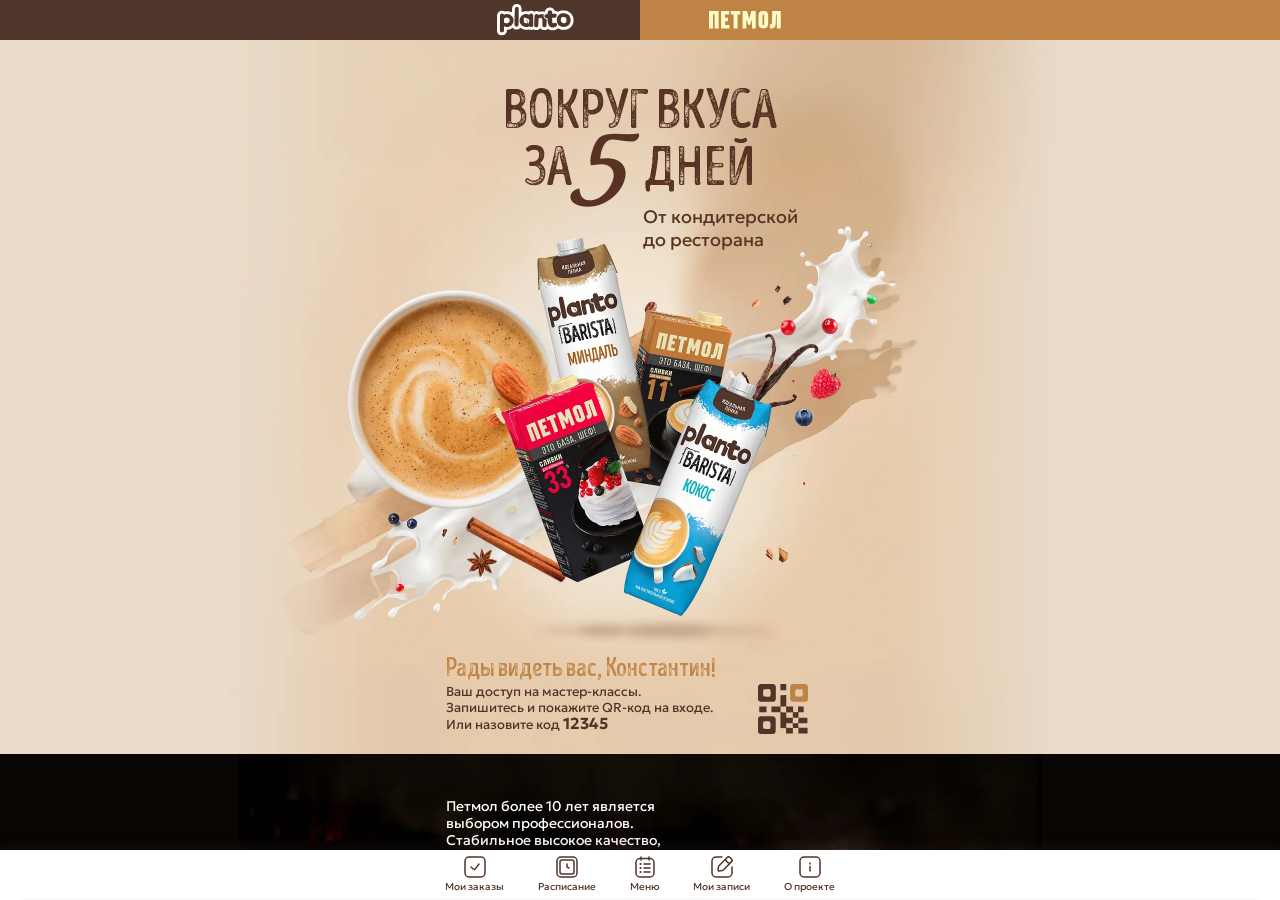
<file: index.html>
<!doctype html>
<html lang="ru">
  <head>
    <meta charset="UTF-8" />
    <meta name="viewport" content="width=device-width, initial-scale=1.0" />
    <meta http-equiv="X-UA-Compatible" content="IE=edge" />
    <meta name="theme-color" content="#EBDBCA" />
    <meta name="description" content="Вокруг вкуса за 5 дней" />
    <link rel="icon" type="image/x-icon" href="./assets/img/favicon.ico" />
    <link rel="stylesheet" type="text/css" href="./assets/css/choices.min.css" />
    <link rel="stylesheet" type="text/css" href="./assets/css/styles.min.css?v=1.0" />
    <title>Вокруг вкуса за 5 дней</title>
  </head>
  <body>
    <div class="body">
      <!--PRELOADER-->
      <div class="preloader" data-preloader>
        <div class="preloader-content">
          <img src="./assets/img/header/planto.svg" alt="Planto" width="120" />
          <img src="./assets/img/header/petmol.svg" alt="Petmol" width="140" />
        </div>
      </div>

      <!--HEADER-->
      <header class="header">
        <div class="container">
          <a href="https://planto-club.ru/" target="_blank" class="inner">
            <img src="./assets/img/header/planto.svg" alt="Planto" width="77" />
          </a>
          <a href="https://mypetmol.ru/" target="_blank" class="inner">
            <img src="./assets/img/header/petmol.svg" alt="Petmol" width="72" />
          </a>
        </div>
      </header>

      <main class="main">
        <!--SECTION HERO-->
        <section class="section section--hero">
          <h1 class="hero-title">ВОКРУГ ВКУСА <br />ЗА <span>5</span> ДНЕЙ</h1>
          <p class="hero-subtitle">От кондитерской <br />до&nbsp;ресторана</p>

          <img src="./assets/img/hero/image.webp" class="hero-image" alt="" />

          <div class="hero-greating">
            <div class="text">
              <h2>Рады видеть вас, Константин!</h2>
              <p>Ваш доступ на мастер-классы. <br />Запишитесь и покажите QR-код на входе.</p>
              <p>Или назовите код <strong>12345</strong></p>
            </div>
            <img src="./assets/img/svg/qr.svg" alt="" data-popup-open="qr" />
          </div>
        </section>

        <!--SECTION ABOUT-->
        <section class="section section--about" id="about">
          <div class="about">
            <div class="container">
              <p>
                Петмол более 10&nbsp;лет&nbsp;является выбором профессионалов. Стабильное высокое качество, насыщенный сливочный вкус и&nbsp;удобство
                в&nbsp;работе делают сливки Петмол надёжной основой для&nbsp;любых кулинарных задач. Это&nbsp;База,&nbsp;Шеф!
              </p>
              <img src="./assets/img/about/image.webp" alt="" />
            </div>
          </div>
          <div class="container">
            <div class="about-circle">
              <img src="./assets/img/about/image2.webp" alt="" />
              <p>
                Planto&nbsp;— вкусные напитки на&nbsp;100% растительной основе, созданные для&nbsp;профессионалов! С&nbsp;Planto привычные десерты,
                блюда и&nbsp;напитки обретают новые грани вкуса. Попробуйте новинку Planto Barista Миндаль без&nbsp;сахара с&nbsp;идельной пенкой
                на&nbsp;нашем стенде!
              </p>
            </div>

            <a href="https://planto-profi.ru/" class="loyality-program" target="_blank">
              <!-- <h2 class="title">7&nbsp;-&nbsp;12 июня 2026</h2> -->
              <img src="./assets/img/about/banner.webp" alt="" class="banner" />
            </a>
          </div>
        </section>

        <!--SECTION SCHEDULE-->
        <section class="section section--schedule visible" id="schedule">
          <div class="container">
            <h2 class="title">Расписание</h2>

            <div class="filters">
              <form action="#" class="form" novalidate>
                <div class="label label--select">
                  <select name="date" class="input" data-select>
                    <option value="" selected disabled hidden>&nbsp;</option>
                    <option value="07.06.2026">7 июня 2026</option>
                    <option value="08.06.2026">8 июня 2026</option>
                    <option value="09.06.2026">9 июня 2026</option>
                    <option value="10.06.2026">10 июня 2026</option>
                    <option value="11.06.2026">11 июня 2026</option>
                    <option value="12.06.2026">12 июня 2026</option>
                  </select>
                  <p class="placeholder">Выбор даты</p>
                </div>
              </form>
              <button type="button" class="button black full" id="booking"><span>Мои записи</span></button>
            </div>

            <div class="custom-scrollbar" data-simplebar>
              <ul class="schedule">
                <li>
                  <h3 class="schedule__inner schedule__inner--date">
                    <p><span>7</span>июня</p>
                  </h3>

                  <div class="schedule__inner">
                    <div class="schedule__time">
                      <p>8:00 - 9:00</p>
                      <span>Свободно мест: 3 из 15</span>
                    </div>
                    <div data-accordeon>
                      <div data-accordeon-head>
                        <p class="schedule__title">Утренний кофе с диджеем</p>
                      </div>
                      <div data-accordeon-body>
                        <p class="schedule__text">
                          Это тренд, где люди собираются в&nbsp;specialty-кофейнях, чтобы выпить кофе и&nbsp;потанцевать под&nbsp;бодрые DJ-сеты.
                          Такие&nbsp;тусовки длятся всего 2-3&nbsp;часа и&nbsp;проходят без алкоголя
                        </p>
                      </div>
                    </div>
                    <button type="button" class="button small" data-popup-open="confirmation"><span>Записаться</span></button>
                  </div>

                  <div class="schedule__inner">
                    <div class="schedule__time">
                      <p>9:00 - 10:00</p>
                      <span>Свободно мест: 99 из 155</span>
                    </div>
                    <div data-accordeon>
                      <div data-accordeon-head>
                        <p class="schedule__title">Мастер-класс</p>
                      </div>
                      <div data-accordeon-body>
                        <p class="schedule__text">
                          Lorem ipsum dolor sit amet consectetur, adipisicing elit. Corrupti, doloremque ullam dignissimos dolorem culpa omnis, qui
                          sed nulla ducimus ut sequi similique debitis, quia unde eum voluptas a! Perspiciatis, eos!
                        </p>
                      </div>
                    </div>
                    <button type="button" class="button small" data-popup-open="confirmation"><span>Записаться</span></button>
                  </div>

                  <h3 class="schedule__inner schedule__inner--date">
                    <p><span>8</span>июня</p>
                  </h3>

                  <div class="schedule__inner">
                    <div class="schedule__time">
                      <p>8:00 - 9:00</p>
                      <span>Свободно мест: 3 из 15</span>
                    </div>
                    <div data-accordeon>
                      <div data-accordeon-head>
                        <p class="schedule__title">Утренний кофе с диджеем</p>
                      </div>
                      <div data-accordeon-body>
                        <p class="schedule__text">
                          Это тренд, где люди собираются в&nbsp;specialty-кофейнях, чтобы выпить кофе и&nbsp;потанцевать под&nbsp;бодрые DJ-сеты.
                          Такие&nbsp;тусовки длятся всего 2-3&nbsp;часа и&nbsp;проходят без алкоголя
                        </p>
                      </div>
                    </div>
                    <button type="button" class="button small" data-popup-open="message"><span>Отменить запись</span></button>
                  </div>

                  <div class="schedule__inner">
                    <div class="schedule__time">
                      <p>9:00 - 10:00</p>
                      <span>Свободно мест: 99 из 155</span>
                    </div>
                    <div data-accordeon>
                      <div data-accordeon-head>
                        <p class="schedule__title">Мастер-класс</p>
                      </div>
                      <div data-accordeon-body>
                        <p class="schedule__text">
                          Lorem ipsum dolor sit amet consectetur, adipisicing elit. Corrupti, doloremque ullam dignissimos dolorem culpa omnis, qui
                          sed nulla ducimus ut sequi similique debitis, quia unde eum voluptas a! Perspiciatis, eos!
                        </p>
                      </div>
                    </div>
                    <button type="button" class="button small" data-popup-open="confirmation"><span>Записаться</span></button>
                  </div>
                </li>
              </ul>
            </div>
          </div>
        </section>

        <!--SECTION MENU-->
        <section class="section section--menu visible" id="menu">
          <div class="container">
            <h2 class="title">Меню</h2>

            <div class="filters">
              <form action="#" class="form" novalidate>
                <div class="label label--select">
                  <select name="date" class="input" data-select>
                    <option value="" selected disabled hidden>&nbsp;</option>
                    <option value="07.06.2026">7 июня 2026</option>
                    <option value="08.06.2026">8 июня 2026</option>
                    <option value="09.06.2026">9 июня 2026</option>
                    <option value="10.06.2026">10 июня 2026</option>
                    <option value="11.06.2026">11 июня 2026</option>
                    <option value="12.06.2026">12 июня 2026</option>
                  </select>
                  <p class="placeholder">Выбор даты</p>
                </div>

                <fieldset>
                  <p class="radio-description">время<br />подачи</p>
                  <label class="label">
                    <input type="time" name="time" class="input" placeholder="00:00" />
                  </label>
                </fieldset>
              </form>
            </div>

            <ul class="menu">
              <!--Завтрак-->
              <li class="disabled">
                <div class="menu__head">
                  <div class="menu__row">
                    <h2 class="menu__title">Завтрак</h2>
                    <p class="menu__timeset">
                      <span>Доступно только</span>
                      <span>12:00 — 22:00</span>
                    </p>
                  </div>
                </div>
                <div class="menu__body">
                  <!--Комбо завтрак (блин+напиток)-->
                  <article class="menu__item">
                    <div data-accordeon class="red">
                      <div data-accordeon-head>
                        <p class="menu__name">Комбо завтрак (блин+напиток)</p>
                        <span class="gramm">300 г.</span>
                      </div>
                      <div data-accordeon-body>
                        <p class="menu__description">
                          Lorem ipsum dolor sit, amet consectetur adipisicing elit. Aperiam molestias nisi ex, incidunt iste sed neque doloremque quia
                          distinctio quae, eligendi eius nemo tempora sint molestiae. Saepe expedita autem dolorem.
                        </p>
                      </div>
                    </div>
                    <div class="menu__row">
                      <span class="prise">250 ₽</span>
                      <fieldset class="quantity">
                        <p class="radio-description">Кол-во</p>
                        <label class="label" data-quantity>
                          <div data-minus>-</div>
                          <input type="number" name="product" class="quantity" value="0" min="0" max="99" step="1" />
                          <div data-plus>+</div>
                        </label>
                      </fieldset>
                    </div>
                  </article>

                  <!--Блины-->
                  <article class="menu__item">
                    <div data-accordeon class="red">
                      <div data-accordeon-head>
                        <p class="menu__name">Блины</p>
                        <span class="gramm">220 г.</span>
                      </div>
                      <div data-accordeon-body>
                        <p class="menu__description">
                          Lorem ipsum dolor sit, amet consectetur adipisicing elit. Aperiam molestias nisi ex, incidunt iste sed neque doloremque quia
                          distinctio quae, eligendi eius nemo tempora sint molestiae. Saepe expedita autem dolorem.
                        </p>
                      </div>
                    </div>
                    <div class="menu__row">
                      <span class="prise">250 ₽</span>
                      <fieldset class="quantity">
                        <p class="radio-description">Кол-во</p>
                        <label class="label" data-quantity>
                          <div data-minus>-</div>
                          <input type="number" name="product" class="quantity" value="0" min="0" max="99" step="1" />
                          <div data-plus>+</div>
                        </label>
                      </fieldset>
                    </div>
                  </article>
                </div>
              </li>

              <!--Дневное меню-->
              <li>
                <div class="menu__head">
                  <div class="menu__row">
                    <h2 class="menu__title">Дневное меню</h2>
                    <p class="menu__timeset"><span>12:00-22:00</span></p>
                  </div>
                </div>
                <div class="menu__body">
                  <!--Том-ям-->
                  <article class="menu__item">
                    <div data-accordeon class="red">
                      <div data-accordeon-head>
                        <h2 class="name">Том-ям</h2>
                        <span class="gramm">300 г.</span>
                      </div>
                      <div data-accordeon-body>
                        <p class="description">
                          Lorem ipsum dolor sit, amet consectetur adipisicing elit. Aperiam molestias nisi ex, incidunt iste sed neque doloremque quia
                          distinctio quae, eligendi eius nemo tempora sint molestiae. Saepe expedita autem dolorem.
                        </p>
                      </div>
                    </div>
                    <div class="menu__row">
                      <span class="prise">250 ₽</span>
                      <img src="./assets/img/svg/petmol.svg" alt="" />
                      <fieldset class="quantity">
                        <p class="radio-description">Кол-во</p>
                        <label class="label" data-quantity>
                          <div data-minus>-</div>
                          <input type="number" name="product" class="quantity" value="0" min="0" max="99" step="1" />
                          <div data-plus>+</div>
                        </label>
                      </fieldset>
                    </div>
                  </article>

                  <!--Ролл дерзкая креветка со сладкой кукурузой Planto-->
                  <article class="menu__item">
                    <div data-accordeon class="red">
                      <div data-accordeon-head>
                        <h2 class="name">Ролл дерзкая креветка со сладкой кукурузой Planto</h2>
                        <span class="gramm">300 г.</span>
                      </div>
                      <div data-accordeon-body>
                        <p class="description">
                          Выпадает небольшое описание блюда или&nbsp;напитка. 2-3 коротких предложения. Также, как сделано в Расписании
                        </p>
                      </div>
                    </div>
                    <div class="menu__row">
                      <span class="prise">250 ₽</span>
                      <img src="./assets/img/svg/planto.svg" alt="" />
                      <fieldset class="quantity">
                        <p class="radio-description">Кол-во</p>
                        <label class="label" data-quantity>
                          <div data-minus>-</div>
                          <input type="number" name="product" class="quantity" value="0" min="0" max="99" step="1" />
                          <div data-plus>+</div>
                        </label>
                      </fieldset>
                    </div>
                  </article>

                  <!--Классическая шаверма-->
                  <article class="menu__item">
                    <div data-accordeon class="red">
                      <div data-accordeon-head>
                        <h2 class="name">Классическая шаверма</h2>
                        <span class="gramm">300 г.</span>
                      </div>
                      <div data-accordeon-body>
                        <p class="description">
                          Lorem ipsum dolor sit, amet consectetur adipisicing elit. Aperiam molestias nisi ex, incidunt iste sed neque doloremque quia
                          distinctio quae, eligendi eius nemo tempora sint molestiae. Saepe expedita autem dolorem.
                        </p>
                      </div>
                    </div>
                    <div class="menu__row">
                      <span class="prise">250 ₽</span>
                      <fieldset class="quantity">
                        <p class="radio-description">Кол-во</p>
                        <label class="label" data-quantity>
                          <div data-minus>-</div>
                          <input type="number" name="product" class="quantity" value="0" min="0" max="99" step="1" />
                          <div data-plus>+</div>
                        </label>
                      </fieldset>
                    </div>
                  </article>

                  <!--Краб-ролл миндаль с муссом-->
                  <article class="menu__item">
                    <div data-accordeon class="red">
                      <div data-accordeon-head>
                        <h2 class="name">Краб-ролл миндаль с&nbsp;муссом</h2>
                        <span class="gramm">300 г.</span>
                      </div>
                      <div data-accordeon-body>
                        <p class="description">
                          Lorem ipsum dolor sit, amet consectetur adipisicing elit. Aperiam molestias nisi ex, incidunt iste sed neque doloremque quia
                          distinctio quae, eligendi eius nemo tempora sint molestiae. Saepe expedita autem dolorem.
                        </p>
                      </div>
                    </div>
                    <div class="menu__row">
                      <span class="prise">1250 ₽</span>
                      <fieldset class="quantity">
                        <p class="radio-description">Кол-во</p>
                        <label class="label" data-quantity>
                          <div data-minus>-</div>
                          <input type="number" name="product" class="quantity" value="0" min="0" max="99" step="1" />
                          <div data-plus>+</div>
                        </label>
                      </fieldset>
                    </div>
                  </article>
                </div>
              </li>

              <!--Кофе-->
              <li>
                <div class="menu__head">
                  <div class="menu__row">
                    <h2 class="menu__title">Кофе</h2>
                    <p class="menu__timeset"><span>10:00-22:00</span></p>
                  </div>
                </div>
                <div class="menu__body">
                  <!--Plantochino-->
                  <article class="menu__item">
                    <div data-accordeon class="red">
                      <div data-accordeon-head>
                        <h2 class="name">Plantochino</h2>
                        <span class="gramm">300 мл.</span>
                      </div>
                      <div data-accordeon-body>
                        <p class="description">
                          Lorem ipsum dolor sit, amet consectetur adipisicing elit. Aperiam molestias nisi ex, incidunt iste sed neque doloremque quia
                          distinctio quae, eligendi eius nemo tempora sint molestiae. Saepe expedita autem dolorem.
                        </p>
                      </div>
                    </div>
                    <div class="menu__row">
                      <span class="prise">250 ₽</span>
                      <img src="./assets/img/svg/planto.svg" alt="" />
                      <fieldset class="quantity">
                        <p class="radio-description">Кол-во</p>
                        <label class="label" data-quantity>
                          <div data-minus>-</div>
                          <input type="number" name="product" class="quantity" value="0" min="0" max="99" step="1" />
                          <div data-plus>+</div>
                        </label>
                      </fieldset>
                    </div>
                  </article>

                  <!--Двойной Plantochino-->
                  <article class="menu__item">
                    <div data-accordeon class="red">
                      <div data-accordeon-head>
                        <h2 class="name">Двойной Plantochino</h2>
                        <span class="gramm">300 мл.</span>
                      </div>
                      <div data-accordeon-body>
                        <p class="description">
                          Lorem ipsum dolor sit, amet consectetur adipisicing elit. Aperiam molestias nisi ex, incidunt iste sed neque doloremque quia
                          distinctio quae, eligendi eius nemo tempora sint molestiae. Saepe expedita autem dolorem.
                        </p>
                      </div>
                    </div>
                    <div class="menu__row">
                      <span class="prise">250 ₽</span>
                      <img src="./assets/img/svg/planto.svg" alt="" />
                      <fieldset class="quantity">
                        <p class="radio-description">Кол-во</p>
                        <label class="label" data-quantity>
                          <div data-minus>-</div>
                          <input type="number" name="product" class="quantity" value="0" min="0" max="99" step="1" />
                          <div data-plus>+</div>
                        </label>
                      </fieldset>
                    </div>
                  </article>

                  <!--Ice-Plantochino-->
                  <article class="menu__item">
                    <div data-accordeon class="red">
                      <div data-accordeon-head>
                        <h2 class="name">Ice-Plantochino</h2>
                        <span class="gramm">300 мл.</span>
                      </div>
                      <div data-accordeon-body>
                        <p class="description">
                          Lorem ipsum dolor sit, amet consectetur adipisicing elit. Aperiam molestias nisi ex, incidunt iste sed neque doloremque quia
                          distinctio quae, eligendi eius nemo tempora sint molestiae. Saepe expedita autem dolorem.
                        </p>
                      </div>
                    </div>
                    <div class="menu__row">
                      <span class="prise">250 ₽</span>
                      <img src="./assets/img/svg/planto.svg" alt="" />
                      <fieldset class="quantity">
                        <p class="radio-description">Кол-во</p>
                        <label class="label" data-quantity>
                          <div data-minus>-</div>
                          <input type="number" name="product" class="quantity" value="0" min="0" max="99" step="1" />
                          <div data-plus>+</div>
                        </label>
                      </fieldset>
                    </div>
                  </article>

                  <!--Капучино на безлактозном-->
                  <article class="menu__item">
                    <div data-accordeon class="red">
                      <div data-accordeon-head>
                        <h2 class="name">Капучино на безлактозном</h2>
                        <span class="gramm">300 мл.</span>
                      </div>
                      <div data-accordeon-body>
                        <p class="description">
                          Lorem ipsum dolor sit, amet consectetur adipisicing elit. Aperiam molestias nisi ex, incidunt iste sed neque doloremque quia
                          distinctio quae, eligendi eius nemo tempora sint molestiae. Saepe expedita autem dolorem.
                        </p>
                      </div>
                    </div>
                    <div class="menu__row">
                      <span class="prise">250 ₽</span>
                      <img src="./assets/img/svg/petmol.svg" alt="" />
                      <fieldset class="quantity">
                        <p class="radio-description">Кол-во</p>
                        <label class="label" data-quantity>
                          <div data-minus>-</div>
                          <input type="number" name="product" class="quantity" value="0" min="0" max="99" step="1" />
                          <div data-plus>+</div>
                        </label>
                      </fieldset>
                    </div>
                  </article>

                  <!--Ice-капучино на безлактозном-->
                  <article class="menu__item">
                    <div data-accordeon class="red">
                      <div data-accordeon-head>
                        <h2 class="name">Ice-капучино на&nbsp;безлактозном</h2>
                        <span class="gramm">300 мл.</span>
                      </div>
                      <div data-accordeon-body>
                        <p class="description">
                          Lorem ipsum dolor sit, amet consectetur adipisicing elit. Aperiam molestias nisi ex, incidunt iste sed neque doloremque quia
                          distinctio quae, eligendi eius nemo tempora sint molestiae. Saepe expedita autem dolorem.
                        </p>
                      </div>
                    </div>
                    <div class="menu__row">
                      <span class="prise">250 ₽</span>
                      <img src="./assets/img/svg/petmol.svg" alt="" />
                      <fieldset class="quantity">
                        <p class="radio-description">Кол-во</p>
                        <label class="label" data-quantity>
                          <div data-minus>-</div>
                          <input type="number" name="product" class="quantity" value="0" min="0" max="99" step="1" />
                          <div data-plus>+</div>
                        </label>
                      </fieldset>
                    </div>
                  </article>

                  <!--Американо-->
                  <article class="menu__item">
                    <div data-accordeon class="red">
                      <div data-accordeon-head>
                        <h2 class="name">Американо</h2>
                        <span class="gramm">300 мл.</span>
                      </div>
                      <div data-accordeon-body>
                        <p class="description">
                          Lorem ipsum dolor sit, amet consectetur adipisicing elit. Aperiam molestias nisi ex, incidunt iste sed neque doloremque quia
                          distinctio quae, eligendi eius nemo tempora sint molestiae. Saepe expedita autem dolorem.
                        </p>
                      </div>
                    </div>
                    <div class="menu__row">
                      <span class="prise">250 ₽</span>
                      <fieldset class="quantity">
                        <p class="radio-description">Кол-во</p>
                        <label class="label" data-quantity>
                          <div data-minus>-</div>
                          <input type="number" name="product" class="quantity" value="0" min="0" max="99" step="1" />
                          <div data-plus>+</div>
                        </label>
                      </fieldset>
                    </div>
                  </article>

                  <!--Эспрессо-->
                  <article class="menu__item">
                    <div data-accordeon class="red">
                      <div data-accordeon-head>
                        <h2 class="name">Эспрессо</h2>
                        <span class="gramm">300 мл.</span>
                      </div>
                      <div data-accordeon-body>
                        <p class="description">
                          Lorem ipsum dolor sit, amet consectetur adipisicing elit. Aperiam molestias nisi ex, incidunt iste sed neque doloremque quia
                          distinctio quae, eligendi eius nemo tempora sint molestiae. Saepe expedita autem dolorem.
                        </p>
                      </div>
                    </div>
                    <div class="menu__row">
                      <span class="prise">250 ₽</span>
                      <fieldset class="quantity">
                        <p class="radio-description">Кол-во</p>
                        <label class="label" data-quantity>
                          <div data-minus>-</div>
                          <input type="number" name="product" class="quantity" value="0" min="0" max="99" step="1" />
                          <div data-plus>+</div>
                        </label>
                      </fieldset>
                    </div>
                  </article>
                </div>
              </li>

              <!--Матча-->
              <li>
                <div class="menu__head">
                  <div class="menu__row">
                    <h2 class="menu__title">Матча</h2>
                    <img src="./assets/img/svg/osnova.svg" alt="" />
                    <p class="menu__timeset"><span>10:00-22:00</span></p>
                  </div>
                </div>
                <div class="menu__body">
                  <!--Горная сакура-->
                  <article class="menu__item">
                    <div data-accordeon class="red">
                      <div data-accordeon-head>
                        <h2 class="name">Горная сакура</h2>
                        <span class="gramm">250 г.</span>
                      </div>
                      <div data-accordeon-body>
                        <p class="description">Lorem ipsum dolor sit, amet consectetur adipisicing elit.</p>
                      </div>
                    </div>
                    <div class="menu__row">
                      <span class="prise">250 ₽</span>
                      <img src="./assets/img/svg/planto.svg" alt="" />
                      <fieldset class="quantity">
                        <p class="radio-description">Кол-во</p>
                        <label class="label" data-quantity>
                          <div data-minus>-</div>
                          <input type="number" name="product" class="quantity" value="0" min="0" max="99" step="1" />
                          <div data-plus>+</div>
                        </label>
                      </fieldset>
                    </div>
                  </article>

                  <!--Скай банан-->
                  <article class="menu__item">
                    <div data-accordeon class="red">
                      <div data-accordeon-head>
                        <h2 class="name">Скай банан</h2>
                        <span class="gramm">250 г.</span>
                      </div>
                      <div data-accordeon-body>
                        <p class="description">Lorem ipsum dolor sit, amet consectetur adipisicing elit.</p>
                      </div>
                    </div>
                    <div class="menu__row">
                      <span class="prise">250 ₽</span>
                      <img src="./assets/img/svg/planto.svg" alt="" />
                      <fieldset class="quantity">
                        <p class="radio-description">Кол-во</p>
                        <label class="label" data-quantity>
                          <div data-minus>-</div>
                          <input type="number" name="product" class="quantity" value="0" min="0" max="99" step="1" />
                          <div data-plus>+</div>
                        </label>
                      </fieldset>
                    </div>
                  </article>

                  <!--Милк черри-->
                  <article class="menu__item">
                    <div data-accordeon class="red">
                      <div data-accordeon-head>
                        <h2 class="name">Милк черри</h2>
                        <span class="gramm">250 г.</span>
                      </div>
                      <div data-accordeon-body>
                        <p class="description">Lorem ipsum dolor sit, amet consectetur adipisicing elit.</p>
                      </div>
                    </div>
                    <div class="menu__row">
                      <span class="prise">250 ₽</span>
                      <img src="./assets/img/svg/planto.svg" alt="" />
                      <fieldset class="quantity">
                        <p class="radio-description">Кол-во</p>
                        <label class="label" data-quantity>
                          <div data-minus>-</div>
                          <input type="number" name="product" class="quantity" value="0" min="0" max="99" step="1" />
                          <div data-plus>+</div>
                        </label>
                      </fieldset>
                    </div>
                  </article>
                </div>
              </li>

              <!--Функциональные напитки-->
              <li>
                <div class="menu__head">
                  <div class="menu__row">
                    <h2 class="menu__title">Функциональные напитки</h2>
                    <p class="menu__timeset"><span>10:00-22:00</span></p>
                  </div>
                </div>
                <div class="menu__body">
                  <!--Шоколадная сила-->
                  <article class="menu__item">
                    <div data-accordeon class="red">
                      <div data-accordeon-head>
                        <h2 class="name">Шоколадная сила</h2>
                        <span class="gramm">250 г.</span>
                      </div>
                      <div data-accordeon-body>
                        <p class="description">Lorem ipsum dolor sit, amet consectetur adipisicing elit.</p>
                      </div>
                    </div>
                    <div class="menu__row">
                      <span class="prise">250 ₽</span>
                      <img src="./assets/img/svg/planto.svg" alt="" />
                      <fieldset class="quantity">
                        <p class="radio-description">Кол-во</p>
                        <label class="label" data-quantity>
                          <div data-minus>-</div>
                          <input type="number" name="product" class="quantity" value="0" min="0" max="99" step="1" />
                          <div data-plus>+</div>
                        </label>
                      </fieldset>
                    </div>
                  </article>

                  <!--Миндальный хелc дринкс*-->
                  <article class="menu__item">
                    <div data-accordeon class="red">
                      <div data-accordeon-head>
                        <h2 class="name">Миндальный хелc дринкс*</h2>
                        <span class="gramm">250 г.</span>
                      </div>
                      <div data-accordeon-body>
                        <p class="description">Lorem ipsum dolor sit, amet consectetur adipisicing elit.</p>
                      </div>
                    </div>
                    <div class="menu__row">
                      <span class="prise">250 ₽</span>
                      <img src="./assets/img/svg/planto.svg" alt="" />
                      <fieldset class="quantity">
                        <p class="radio-description">Кол-во</p>
                        <label class="label" data-quantity>
                          <div data-minus>-</div>
                          <input type="number" name="product" class="quantity" value="0" min="0" max="99" step="1" />
                          <div data-plus>+</div>
                        </label>
                      </fieldset>
                    </div>
                  </article>
                </div>
              </li>
            </ul>

            <div class="your-order">
              <h2 class="title">Ваш заказ</h2>
              <ul class="confirmation">
                <li class="date">12 июня</li>
                <li class="time">12:15</li>
              </ul>

              <ul class="menu">
                <li>
                  <form class="menu__body">
                    <!--Товар 1-->
                    <article class="menu__item">
                      <div class="menu__row">
                        <h3 class="name">Классическая шаверма</h3>
                        <button type="button" class="delete"></button>
                      </div>
                      <div class="menu__row">
                        <span class="prise">12 250 ₽</span>
                        <fieldset class="quantity">
                          <p class="radio-description">Кол-во</p>
                          <label class="label" data-quantity>
                            <div data-minus>-</div>
                            <input type="number" name="product" class="quantity" value="12" min="0" max="99" step="1" />
                            <div data-plus>+</div>
                          </label>
                        </fieldset>
                      </div>
                    </article>

                    <!--Товар 2-->
                    <article class="menu__item">
                      <div class="menu__row">
                        <h3 class="name">Краб-ролл миндаль с&nbsp;муссом</h3>
                        <button type="button" class="delete"></button>
                      </div>
                      <div class="menu__row">
                        <span class="prise">850 ₽</span>
                        <fieldset class="quantity">
                          <p class="radio-description">Кол-во</p>
                          <label class="label" data-quantity>
                            <div data-minus>-</div>
                            <input type="number" name="product" class="quantity" value="12" min="0" max="99" step="1" />
                            <div data-plus>+</div>
                          </label>
                        </fieldset>
                      </div>
                    </article>

                    <div class="total">
                      <span>Стоимость: 13 100 ₽</span>
                      <input type="hidden" value="13 100 ₽" />
                    </div>

                    <button type="submit" class="button"><span>Сделать заказ</span></button>
                  </form>
                </li>
              </ul>
            </div>
          </div>
        </section>

        <!--SECTION MY ORDERS-->
        <section class="section section--orders" id="orders">
          <div class="container">
            <h2 class="title">Мои заказы</h2>
            <ul class="orders">
              <li>
                <ul class="confirmation">
                  <li class="date">12 июня</li>
                  <li class="time">12:15</li>
                </ul>
                <div class="order-table">
                  <h3>заказ №2457579</h3>
                  <table>
                    <thead>
                      <th>&nbsp;</th>
                      <th>порции</th>
                    </thead>
                    <tbody>
                      <tr>
                        <td>Классическая шаверма</td>
                        <td>24</td>
                      </tr>
                      <tr>
                        <td>Краб-ролл миндаль <br />с муссом</td>
                        <td>24</td>
                      </tr>
                      <tr>
                        <td>Капучино <br />на безлактозном</td>
                        <td>24</td>
                      </tr>
                    </tbody>
                  </table>
                </div>
              </li>
              <li>
                <ul class="confirmation">
                  <li class="date">12 июня</li>
                  <li class="time">12:15</li>
                </ul>
                <div class="order-table">
                  <table>
                    <h3>заказ №2457579</h3>
                    <thead>
                      <th>&nbsp;</th>
                      <th>порции</th>
                    </thead>
                    <tbody>
                      <tr>
                        <td>Капучино на безлактозном</td>
                        <td>1</td>
                      </tr>
                    </tbody>
                  </table>
                </div>
              </li>
            </ul>
          </div>
        </section>
      </main>

      <!--FOOTER-->
      <footer class="footer">
        <ul class="footer-navigation">
          <li><a href="#" target="_blank">Политика конфиденциальности</a></li>
          <li><a href="#" target="_blank">Пользовательское соглашение</a></li>
          <li><a href="#" target="_blank">Согласие на обработку персданных</a></li>
        </ul>

        <ul class="footer-links">
          <li><a href="https://planto-club.ru/" target="_blank">planto-club.ru</a></li>
          <li><a href="https://mypetmol.ru/" target="_blank">mypetmol.ru</a></li>
        </ul>
      </footer>

      <!--NAVIGATION MENU-->
      <nav class="navigation-menu">
        <ul>
          <li>
            <a href="#orders">
              <img src="./assets/img/svg/ok.svg" alt="" />
              <p>Мои заказы</p>
            </a>
          </li>
          <li>
            <a href="#schedule">
              <img src="./assets/img/svg/clock.svg" alt="" />
              <p>Расписание</p>
            </a>
          </li>
          <li>
            <a href="#menu">
              <img src="./assets/img/svg/menu.svg" alt="" />
              <p>Меню</p>
            </a>
          </li>
          <li>
            <a href="#booking">
              <img src="./assets/img/svg/pen.svg" alt="" />
              <p>Мои записи</p>
            </a>
          </li>
          <li>
            <a href="#about">
              <img src="./assets/img/svg/info.svg" alt="" />
              <p>О проекте</p>
            </a>
          </li>
        </ul>
      </nav>

      <!--COOKIE MESSAGE-->
      <div class="cookie-message" data-cookie-message>
        <button class="popup-close" data-close-cookie></button>
        <p>
          Сайт использует Cookie, что&nbsp;позволяет&nbsp;получать информацию о&nbsp;вас. Продолжая использовать сайт, вы&nbsp;соглашаетесь
          с&nbsp;обработкой персональных данных, собираемых с&nbsp;использованием метрических программ в&nbsp;целях анализа посещения&nbsp;сайта.
        </p>
        <div class="buttons">
          <button type="button " class="button black" data-accept-cookie><span>Принимаю</span></button>
          <a href="#" class="button"><span>Пользовательское соглашение</span></a>
        </div>
      </div>
    </div>

    <!--POPUPS-->
    <div class="backdrop" data-backdrop>
      <div class="popup" data-popup>
        <!--MESSAGE POPUP-->
        <div class="popup-content" id="message">
          <button class="popup-close" data-popup-close></button>
          <h2 class="popup-title">Заголовок в&nbsp;2-3 слова</h2>
          <p class="popup-text">Некое информационное сообщение,&nbsp;например об&nbsp;успешной&nbsp;регистрации</p>
          <div class="buttons">
            <button class="button black full" data-popup-close><span>Мои записи</span></button>
          </div>
        </div>

        <!--CONFIRMATION POPUP-->
        <div class="popup-content" id="confirmation">
          <button class="popup-close" data-popup-close></button>
          <h2 class="popup-title">Подтверждение</h2>
          <ul class="confirmation">
            <li class="date">12 июня</li>
            <li class="time">12:15</li>
          </ul>
          <p class="popup-text big">Мастер-класс</p>
          <div class="buttons">
            <button class="button black full" data-popup-open="message"><span>Записаться</span></button>
          </div>
        </div>

        <!--ADD TO ORDER POPUP-->
        <div class="popup-content" id="add-to-order">
          <button class="popup-close" data-popup-close></button>
          <h2 class="popup-title">Краб-ролл миндаль&nbsp;с&nbsp;муссом</h2>
          <p class="popup-text">Ролл, сочетающий нежную сладость&nbsp;крабового мяса со&nbsp;сливочным муссом и&nbsp;лепестками&nbsp;миндаля.</p>
          <form action="#" class="form" novalidate>
            <fieldset>
              <p class="radio-description small">На каком <br />продукте</p>
              <label class="label label--radio">
                <input type="radio" name="product" class="radio" value="Петмол" />
                <p class="label__text">Петмол</p>
              </label>
              <label class="label label--radio">
                <input type="radio" name="product" class="radio" value="Planto" />
                <p class="label__text">Planto</p>
              </label>
            </fieldset>

            <fieldset>
              <p class="radio-description small">Объем</p>
              <label class="label label--radio">
                <input type="radio" name="amount" class="radio" value="Стандарт" />
                <p class="label__text">Стандарт</p>
              </label>
              <label class="label label--radio">
                <input type="radio" name="amount" class="radio" value="Двойной" />
                <p class="label__text">Двойной</p>
              </label>
            </fieldset>

            <div class="label label--select">
              <select name="position" class="input" data-select required>
                <option value="" selected disabled hidden>&nbsp;</option>
                <option value="option 1">Опция 1</option>
                <option value="option 2">Опция 2</option>
                <option value="option 3">Опция 3</option>
                <option value="option 4">Опция 4</option>
              </select>
              <p class="placeholder">Опции</p>
            </div>

            <ul class="confirmation">
              <li class="date">12 июня</li>
              <li class="time">12:15</li>
            </ul>

            <fieldset>
              <p class="radio-description small">Количество порций</p>
              <label class="label" data-quantity>
                <div data-minus>-</div>
                <input type="number" name="product" class="quantity" value="0" min="0" max="99" step="1" />
                <div data-plus>+</div>
              </label>
            </fieldset>
          </form>

          <div class="buttons">
            <button class="button black full"><span>Записаться</span></button>
          </div>
        </div>

        <!--QR POPUP-->
        <div class="popup-content" id="qr">
          <button class="popup-close" data-popup-close></button>
          <img src="./assets/img/qr.webp" alt="" />
          <p class="popup-text">Ваш доступ на&nbsp;мастер-классы. Запишитесь и&nbsp;покажите QR-код на&nbsp;входе.</p>
        </div>
      </div>
    </div>

    <script src="./assets/js/plugins/iMask.js"></script>
    <script src="./assets/js/plugins/choices.min.js"></script>
    <script src="./assets/js/plugins/simplebar.min.js"></script>
    <script src="./assets/js/scripts.js" type="module" defer></script>
  </body>
</html>
</file>
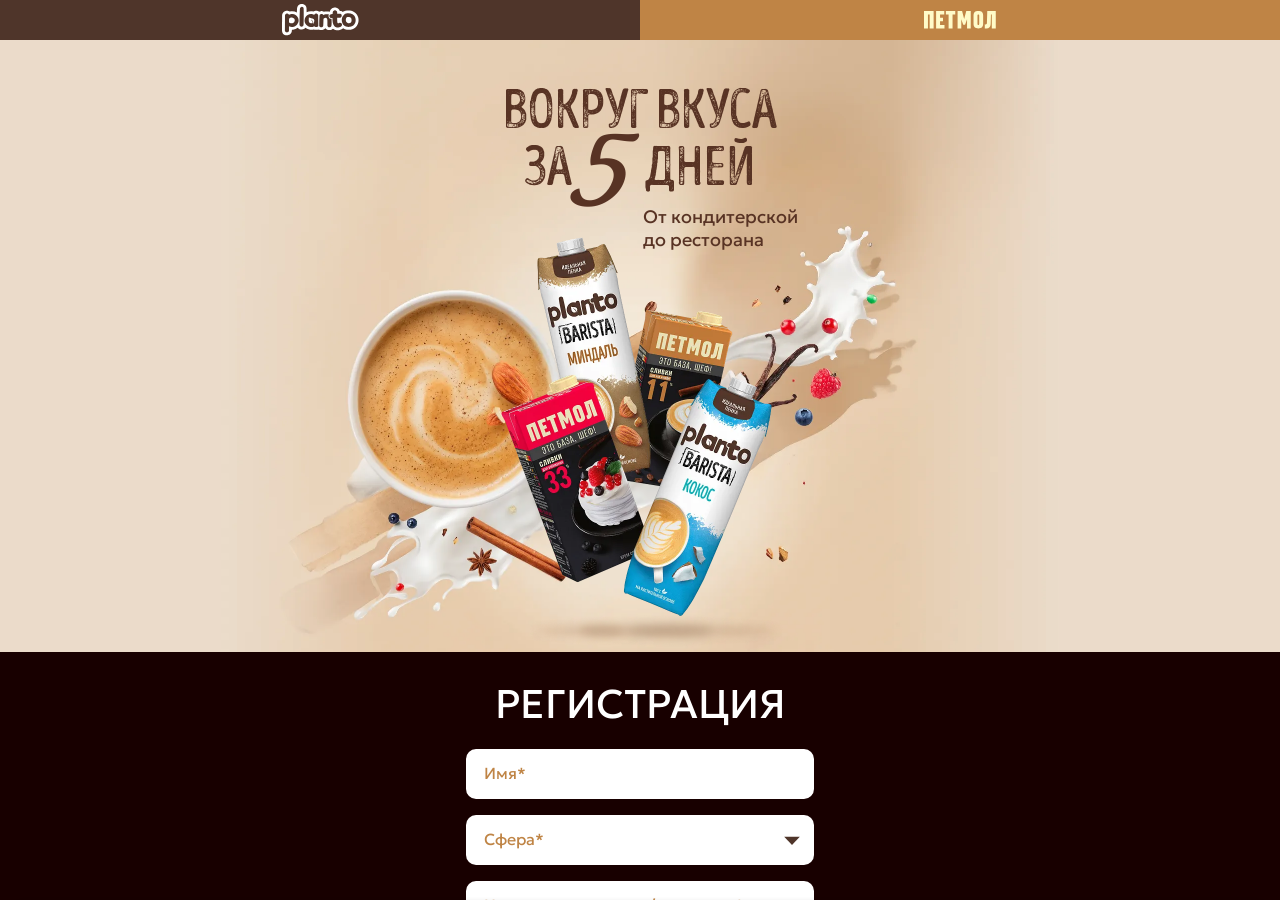
<file: registration.html>
<!doctype html>
<html lang="ru">
  <head>
    <meta charset="UTF-8" />
    <meta name="viewport" content="width=device-width, initial-scale=1.0" />
    <meta http-equiv="X-UA-Compatible" content="IE=edge" />
    <meta name="theme-color" content="#EBDBCA" />
    <meta name="description" content="Вокруг вкуса за 5 дней" />
    <link rel="icon" type="image/x-icon" href="./assets/img/favicon.ico" />
    <link rel="stylesheet" type="text/css" href="./assets/css/choices.min.css" />
    <link rel="stylesheet" type="text/css" href="./assets/css/styles.min.css?v=1.0" />
    <title>Вокруг вкуса за 5 дней</title>
  </head>
  <body>
    <div class="body">
      <!--PRELOADER-->
      <div class="preloader" data-preloader>
        <div class="preloader-content">
          <img src="./assets/img/header/planto.svg" alt="Planto" width="120" />
          <img src="./assets/img/header/petmol.svg" alt="Petmol" width="140" />
        </div>
      </div>

      <!--HEADER-->
      <header class="header">
        <a href="https://planto-club.ru/" target="_blank" class="inner">
          <img src="./assets/img/header/planto.svg" alt="Planto" width="77" />
        </a>
        <a href="https://mypetmol.ru/" target="_blank" class="inner">
          <img src="./assets/img/header/petmol.svg" alt="Petmol" width="72" />
        </a>
      </header>

      <main class="main">
        <!--SECTION HERO-->
        <section class="section section--hero">
          <h1 class="hero-title">ВОКРУГ ВКУСА <br />ЗА <span>5</span> ДНЕЙ</h1>
          <p class="hero-subtitle">От кондитерской <br />до&nbsp;ресторана</p>
          <img src="./assets/img/hero/image.webp" class="hero-image" alt="" />
        </section>

        <!--SECTION FORM-->
        <section class="section section--form">
          <div class="container">
            <h2 class="title">Регистрация</h2>

            <script>
              const registerSubmit = e => {
                e.preventDefault();
                const formData = new FormData(e.target);
                const json = Object.fromEntries(formData.entries());
                console.log(json);

                window.popup.open('message');
              };
            </script>

            <form action="#" class="form" novalidate onsubmit="registerSubmit(event)">
              <label class="label">
                <input type="text" name="name" class="input" required placeholder="&nbsp;" />
                <p class="placeholder">Имя*</p>
              </label>

              <div class="label label--select">
                <select name="sphere" class="input" data-select required data-open-collection="sphere">
                  <option value="" selected disabled hidden>&nbsp;</option>
                  <option value="horeca">Horeca</option>
                  <option value="sphere2">Сфера 2</option>
                  <option value="sphere3">Сфера 3</option>
                </select>
                <p class="placeholder">Сфера*</p>
              </div>

              <!--Коллекция полей для horeca-->
              <fieldset data-collection="sphere" data-collection-name="horeca">
                <fieldset>
                  <p class="radio-description">Используете растительные <br />напитки в бизнесе?</p>
                  <label class="label label--radio">
                    <input type="radio" name="some-name1" class="radio" value="Да" />
                    <p class="label__text">Да</p>
                  </label>
                  <label class="label label--radio">
                    <input type="radio" name="some-name1" class="radio" value="Нет" />
                    <p class="label__text">Нет</p>
                  </label>
                </fieldset>

                <fieldset>
                  <p class="radio-description">Потребление сливок <br />в&nbsp;бизнесе.</p>
                  <label class="label label--radio">
                    <input type="radio" name="some-name2" class="radio" value="Да" data-open-collection="some" />
                    <p class="label__text">Да</p>
                  </label>
                  <label class="label label--radio">
                    <input type="radio" name="some-name2" class="radio" value="Нет" />
                    <p class="label__text">Нет</p>
                  </label>
                </fieldset>

                <fieldset data-collection="some" data-collection-name="Да">
                  <label class="label">
                    <input type="text" name="liters" class="input" inputmode="decimal" placeholder="&nbsp;" />
                    <p class="placeholder">Количество литров</p>
                  </label>
                </fieldset>
              </fieldset>

              <!--Коллекция полей для sphere2-->
              <fieldset data-collection="sphere" data-collection-name="sphere2">
                <p>Добавить поля для сферы 2 ...</p>
              </fieldset>

              <!--Коллекция полей для sphere3-->
              <fieldset data-collection="sphere" data-collection-name="sphere3">
                <p>Добавить поля для сферы 3 ...</p>
              </fieldset>

              <label class="label">
                <input type="text" name="company-name" class="input" required placeholder="&nbsp;" />
                <p class="placeholder">Название заведения/компании*</p>
              </label>

              <label class="label">
                <input type="text" name="company-face" class="input" required placeholder="&nbsp;" />
                <p class="placeholder">Юр.Лицо Компании*</p>
              </label>

              <div class="label label--select">
                <select name="position2" class="input" data-select required>
                  <option value="" selected disabled hidden>&nbsp;</option>
                  <option value="boss">Директор</option>
                  <option value="driver">Водитель</option>
                  <option value="barista">Бариста</option>
                  <option value="barista">Бариста</option>
                  <option value="barista">Бариста</option>
                  <option value="barista">Бариста</option>
                  <option value="barista">Бариста</option>
                </select>
                <p class="placeholder">Должность*</p>
              </div>

              <div class="label label--select">
                <select name="position" class="input" data-select required>
                  <option value="" selected disabled hidden>&nbsp;</option>
                  <option value="boss">Директор</option>
                  <option value="driver">Водитель</option>
                  <option value="barista">Бариста</option>
                </select>
                <p class="placeholder">Должность*</p>
              </div>

              <label class="label">
                <input type="email" name="email" class="input" required placeholder="&nbsp;" />
                <p class="placeholder">Емейл*</p>
              </label>

              <label class="label">
                <input type="tel" name="phone" class="input" placeholder="&nbsp;" />
                <p class="placeholder">Телефон</p>
              </label>

              <label class="label label--checkbox">
                <input type="checkbox" name="confirmation" class="checkbox" required />
                <p class="label__text">
                  <span
                    >Нажимая на&nbsp;кнопку, вы&nbsp;даете согласие на&nbsp;обработку персональных данных, которая осуществляется в&nbsp;соответствии
                    с&nbsp; <a href="./assets/pdf/privacy-policy.pdf" target="_blank">Политикой конфиденциальности</a>
                  </span>
                </p>
              </label>

              <label class="label label--checkbox">
                <input type="checkbox" name="confirmation2" class="checkbox" required />
                <p class="label__text">
                  <span>Я соглашаюсь с&nbsp;<a href="./assets/pdf/terms-of-use.pdf">Пользовательским соглашением</a></span>
                </p>
              </label>

              <div class="alert alert-danger">Ошибка сервера (400)</div>

              <button type="submit" class="button full"><span>Отправиль</span></button>
            </form>
          </div>
        </section>
      </main>

      <!--FOOTER-->
      <footer class="footer">
        <ul class="footer-navigation">
          <li><a href="#" target="_blank">Политика конфиденциальности</a></li>
          <li><a href="#" target="_blank">Пользовательское соглашение</a></li>
          <li><a href="#" target="_blank">Согласие на обработку персданных</a></li>
        </ul>

        <ul class="footer-links">
          <li><a href="https://planto-club.ru/" target="_blank">planto-club.ru</a></li>
          <li><a href="https://mypetmol.ru/" target="_blank">mypetmol.ru</a></li>
        </ul>
      </footer>

      <!--COOKIE MESSAGE-->
      <div class="cookie-message" data-cookie-message>
        <button class="popup-close" data-close-cookie></button>
        <p>
          Сайт использует Cookie, что&nbsp;позволяет&nbsp;получать информацию о&nbsp;вас. Продолжая использовать сайт, вы&nbsp;соглашаетесь
          с&nbsp;обработкой персональных данных, собираемых с&nbsp;использованием метрических программ в&nbsp;целях анализа посещения&nbsp;сайта.
        </p>
        <div class="buttons">
          <button type="button " class="button black" data-accept-cookie><span>Принимаю</span></button>
          <a href="#" class="button"><span>Пользовательское соглашение</span></a>
        </div>
      </div>
    </div>

    <!--POPUPS-->
    <div class="backdrop" data-backdrop>
      <div class="popup" data-popup>
        <!--MESSAGE POPUP-->
        <div class="popup-content" id="message">
          <button class="popup-close" data-popup-close></button>
          <h2 class="popup-title">Заголовок в&nbsp;2-3 слова</h2>
          <p class="popup-text">Некое информационное сообщение,&nbsp;например об&nbsp;успешной&nbsp;регистрации</p>
          <div class="buttons">
            <button class="button black full"><span>Мои записи</span></button>
          </div>
        </div>

        <!--WARNING POPUP-->
        <div class="popup-content" id="warning">
          <button class="popup-close" data-popup-close></button>
          <h2 class="popup-title">Подтверждение</h2>
          <ul class="confirmation">
            <li class="date">12 июня</li>
            <li class="time">12:15</li>
          </ul>
          <p class="popup-text big">Мастер-класс</p>
          <div class="buttons">
            <button class="button black full"><span>Записаться</span></button>
          </div>
        </div>

        <!--ADD TO ORDER POPUP-->
        <div class="popup-content" id="add-to-order">
          <button class="popup-close" data-popup-close></button>
          <h2 class="popup-title">Краб-ролл миндаль&nbsp;с&nbsp;муссом</h2>
          <p class="popup-text">Ролл, сочетающий нежную сладость&nbsp;крабового мяса со&nbsp;сливочным муссом и&nbsp;лепестками&nbsp;миндаля.</p>
          <form action="#" class="form" novalidate>
            <fieldset>
              <p class="radio-description small">На каком <br />продукте</p>
              <label class="label label--radio">
                <input type="radio" name="product" class="radio" value="Петмол" />
                <p class="label__text">Петмол</p>
              </label>
              <label class="label label--radio">
                <input type="radio" name="product" class="radio" value="Planto" />
                <p class="label__text">Planto</p>
              </label>
            </fieldset>

            <fieldset>
              <p class="radio-description small">Объем</p>
              <label class="label label--radio">
                <input type="radio" name="amount" class="radio" value="Стандарт" />
                <p class="label__text">Стандарт</p>
              </label>
              <label class="label label--radio">
                <input type="radio" name="amount" class="radio" value="Двойной" />
                <p class="label__text">Двойной</p>
              </label>
            </fieldset>

            <div class="label label--select">
              <select name="position" class="input" data-select required>
                <option value="" selected disabled hidden>&nbsp;</option>
                <option value="option 1">Опция 1</option>
                <option value="option 2">Опция 2</option>
                <option value="option 3">Опция 3</option>
                <option value="option 4">Опция 4</option>
              </select>
              <p class="placeholder">Опции</p>
            </div>

            <ul class="confirmation">
              <li class="date">12 июня</li>
              <li class="time">12:15</li>
            </ul>

            <fieldset>
              <p class="radio-description small">Количество порций</p>
              <label class="label" data-quantity>
                <div data-minus>-</div>
                <input type="number" name="product" class="quantity" value="0" />
                <div data-plus>+</div>
              </label>
            </fieldset>
          </form>

          <div class="buttons">
            <button class="button black full"><span>Записаться</span></button>
          </div>
        </div>

        <!--QR POPUP-->
        <div class="popup-content" id="qr">
          <button class="popup-close" data-popup-close></button>
          <img src="./assets/img/qr.webp" alt="" />
          <p class="popup-text">Ваш доступ на&nbsp;мастер-классы. Запишитесь и&nbsp;покажите QR-код на&nbsp;входе.</p>
        </div>
      </div>
    </div>

    <script src="./assets/js/plugins/iMask.js"></script>
    <script src="./assets/js/plugins/choices.min.js"></script>
    <script src="./assets/js/scripts.js" type="module" defer></script>
  </body>
</html>
</file>
<file: assets/css/choices.min.css>
.choices{position:relative;overflow:hidden;margin-bottom:var(--choices-guttering, 24px);font-size:var(--choices-font-size-lg, 16px)}.choices:focus{outline:0}.choices:last-child{margin-bottom:0}.choices.is-open{overflow:visible}.choices.is-disabled :is(.choices__inner,.choices__input){background-color:var(--choices-bg-color-disabled, #eaeaea);cursor:not-allowed!important;-webkit-user-select:none;user-select:none}.choices.is-disabled .choices__item{cursor:not-allowed;color:var(--choices-item-disabled-color, #fff)}.choices [hidden]{position:absolute;inset:0;pointer-events:none;opacity:0}.choices[data-type*=select-one]{cursor:pointer}.choices[data-type*=select-one] .choices__inner{padding-bottom:var(--choices-inner-one-padding, 7.5px)}.choices[data-type*=select-one] .choices__input{display:block;width:var(--choices-width, 100%);padding:var(--choices-dropdown-item-padding, 10px);border-bottom:var(--choices-base-border, 1px solid) var(--choices-keyline-color, #ddd);background-color:var(--choices-bg-color-dropdown, #fff);margin:0}.choices[data-type*=select-one] .choices__button{background-image:var(--choices-icon-cross-inverse, url("[data-uri]"));padding:0;background-size:8px;position:absolute;top:50%;right:0;margin-top:-10px;margin-right:25px;height:20px;width:20px;border-radius:10em;opacity:.25}.choices[data-type*=select-one] .choices__button:is(:hover,:focus){opacity:var(--choices-button-opacity-hover, 1)}.choices[data-type*=select-one] .choices__button:focus{box-shadow:0 0 0 2px var(--choices-highlight-color, #005F75)}.choices[data-type*=select-one] .choices__item[data-placeholder] .choices__button{display:none}.choices[data-type*=select-one]::after{content:"";height:0;width:0;border-style:solid;border-color:var(--choices-text-color, #333) transparent transparent transparent;border-width:var(--choices-arrow-size, 5px);position:absolute;right:var(--choices-arrow-right, 11.5px);top:50%;margin-top:var(--choices-arrow-margin-top, -2.5px);pointer-events:none}.choices[data-type*=select-one].is-open::after{border-color:transparent transparent var(--choices-text-color, #333);margin-top:var(--choices-arrow-margin-top-open, -7.5px)}.choices[data-type*=select-one][dir=rtl]::after{left:11.5px;right:auto}.choices[data-type*=select-one][dir=rtl] .choices__button{right:auto;left:0;margin-left:25px;margin-right:0}.choices:is([data-type*=select-multiple],[data-type*=text]) .choices__inner{cursor:text}.choices:is([data-type*=select-multiple],[data-type*=text]) .choices__button{position:relative;display:inline-block;margin:0 calc(var(--choices-button-offset, 8px)*-.5)0 var(--choices-button-offset, 8px);padding-left:calc(var(--choices-button-offset, 8px)*2);border-left:1px solid color-mix(in srgb,var(--choices-primary-color, #005F75) 90%,var(--choices-darken, black));background-image:var(--choices-icon-cross, url("[data-uri]"));background-size:var(--choices-button-dimension, 8px);width:var(--choices-button-dimension, 8px);line-height:var(--choices-button-line-height, 1);border-radius:var(--choices-button-border-radius, 0);opacity:var(--choices-button-opacity, 0.75)}.choices:is([data-type*=select-multiple],[data-type*=text]) .choices__button:is(:hover,:focus){--choices-button-opacity:var(--choices-button-opacity-hover, 1)}.choices__inner{display:inline-block;vertical-align:top;width:var(--choices-width, 100%);background-color:var(--choices-bg-color, #f9f9f9);padding:var(--choices-inner-padding, 7.5px 7.5px 3.75px);border:var(--choices-base-border, 1px solid) var(--choices-keyline-color, #ddd);border-radius:var(--choices-border-radius, 2.5px);font-size:var(--choices-font-size-md, 14px);min-height:var(--choices-input-height, 44px);overflow:hidden}.is-focused .choices__inner,.is-open .choices__inner{border-color:color-mix(in srgb,var(--choices-keyline-color, #ddd) 85%,var(--choices-darken, black))}.is-open .choices__inner{border-radius:var(--choices-border-radius, 2.5px) var(--choices-border-radius, 2.5px)0 0}.is-invalid .choices__inner{border-color:var(--choices-invalid-color, #d33141)}.is-flipped.is-open .choices__inner{border-radius:0 0 var(--choices-border-radius, 2.5px) var(--choices-border-radius, 2.5px)}.choices__list{margin:0;padding-left:0;list-style:none}.choices__list--single{display:inline-block;padding:var(--choices-list-single-padding, 4px 16px 4px 4px)}[dir=rtl] .choices__list--single{padding-right:4px;padding-left:16px}.choices__list--single,.choices__list--single .choices__item{width:var(--choices-width, 100%)}.choices__list--multiple{display:inline}.choices__list--multiple .choices__item{display:inline-block;vertical-align:middle;border-radius:var(--choices-border-radius-item, 20px);padding:var(--choices-multiple-item-padding, 4px 10px);font-size:var(--choices-font-size-sm, 12px);font-weight:500;margin-right:var(--choices-multiple-item-margin, 3.75px);margin-bottom:var(--choices-multiple-item-margin, 3.75px);background-color:var(--choices-primary-color, #005F75);border:1px solid color-mix(in srgb,var(--choices-primary-color, #005F75) 95%,var(--choices-darken, black));color:var(--choices-item-color, #fff);word-break:break-all;box-sizing:border-box}.choices__list--multiple .choices__item[data-deletable]{padding-right:5px}[dir=rtl] .choices__list--multiple .choices__item{margin-right:0;margin-left:var(--choices-multiple-item-margin, 3.75px)}.choices__list--multiple .choices__item.is-highlighted{background-color:color-mix(in srgb,var(--choices-primary-color, #005F75) 95%,var(--choices-darken, black));border:1px solid color-mix(in srgb,var(--choices-primary-color, #005F75) 90%,var(--choices-darken, black))}.is-disabled .choices__list--multiple .choices__item{background-color:color-mix(in srgb,var(--choices-disabled-color, #eaeaea) 75%,var(--choices-darken, black));border:1px solid color-mix(in srgb,var(--choices-disabled-color, #eaeaea) 65%,var(--choices-darken, black))}.choices__list--dropdown,.choices__list[aria-expanded]{display:none;z-index:var(--choices-z-index, 1);position:absolute;width:var(--choices-width, 100%);background-color:var(--choices-bg-color-dropdown, #fff);border:var(--choices-base-border, 1px solid) var(--choices-keyline-color, #ddd);top:100%;margin-top:-1px;border-bottom-left-radius:var(--choices-border-radius, 2.5px);border-bottom-right-radius:var(--choices-border-radius, 2.5px);overflow:hidden;word-break:break-all}.is-active.choices__list--dropdown,.is-active.choices__list[aria-expanded]{display:block}.is-open .choices__list--dropdown,.is-open .choices__list[aria-expanded]{border-color:color-mix(in srgb,var(--choices-keyline-color, #ddd) 85%,var(--choices-darken, black))}.is-flipped .choices__list--dropdown,.is-flipped .choices__list[aria-expanded]{top:auto;bottom:100%;margin-top:0;margin-bottom:-1px;border-radius:.25rem .25rem 0 0}.choices__list--dropdown .choices__list,.choices__list[aria-expanded] .choices__list{position:relative;max-height:300px;overflow:auto;-webkit-overflow-scrolling:touch;will-change:scroll-position}.choices__list--dropdown .choices__item,.choices__list[aria-expanded] .choices__item{position:relative;padding:var(--choices-dropdown-item-padding, 10px);font-size:var(--choices-font-size-md, 14px)}[dir=rtl] .choices__list--dropdown .choices__item,[dir=rtl] .choices__list[aria-expanded] .choices__item{text-align:right}@media (min-width:640px){.choices__list--dropdown .choices__item--selectable.is-highlighted[data-select-text],.choices__list[aria-expanded] .choices__item--selectable.is-highlighted[data-select-text]{padding-right:100px}.choices__list--dropdown .choices__item--selectable.is-highlighted[data-select-text]::after,.choices__list[aria-expanded] .choices__item--selectable.is-highlighted[data-select-text]::after{content:attr(data-select-text);font-size:var(--choices-font-size-sm, 12px);position:absolute;right:10px;top:50%;transform:translateY(-50%)}[dir=rtl] .choices__list--dropdown .choices__item--selectable.is-highlighted[data-select-text],[dir=rtl] .choices__list[aria-expanded] .choices__item--selectable.is-highlighted[data-select-text]{text-align:right;padding-left:100px;padding-right:10px}[dir=rtl] .choices__list--dropdown .choices__item--selectable.is-highlighted[data-select-text]::after,[dir=rtl] .choices__list[aria-expanded] .choices__item--selectable.is-highlighted[data-select-text]::after{right:auto;left:10px}}.choices__list--dropdown .choices__item--selectable.is-selected::after,.choices__list[aria-expanded] .choices__item--selectable.is-selected::after{content:none!important}.choices__list--dropdown .choices__item--selectable.is-highlighted,.choices__list--dropdown .choices__item--selectable.is-selected,.choices__list[aria-expanded] .choices__item--selectable.is-highlighted,.choices__list[aria-expanded] .choices__item--selectable.is-selected{background-color:var(--choices-highlighted-color, #f2f2f2)}.choices__item{cursor:default}.choices__item--selectable{cursor:pointer}.choices__item--disabled{cursor:not-allowed;-webkit-user-select:none;user-select:none;opacity:.5}.choices__heading{font-weight:600;font-size:12px;padding:10px;border-bottom:1px solid color-mix(in srgb,var(--choices-keyline-color, #ddd) 90%,var(--choices-lighten, white));color:gray}.choices__button{text-indent:-9999px;appearance:none;border:0;background-color:transparent;background-repeat:no-repeat;background-position:center;cursor:pointer}.choices__button:focus,.choices__input:focus{outline:0}.choices__input{display:inline-block;vertical-align:baseline;background-color:var(--choices-bg-color, #f9f9f9);font-size:var(--choices-font-size-md, 14px);margin-bottom:var(--choices-input-margin-bottom, 5px);border:0;border-radius:0;max-width:var(--choices-width, 100%);padding:var(--choices-input-padding, 4px 0 4px 2px)}.choices__input::-webkit-search-cancel-button,.choices__input::-webkit-search-decoration,.choices__input::-webkit-search-results-button,.choices__input::-webkit-search-results-decoration{display:none}.choices__input::-ms-clear,.choices__input::-ms-reveal{display:none;width:0;height:0}[dir=rtl] .choices__input{padding-right:2px;padding-left:0}.choices__placeholder{opacity:var(--choices-placeholder-opacity, 0.5)}
</file>
<file: assets/css/styles.min.css>
:root{--font: 'geologica', 'Segoe UI', system-ui, -apple-system, Arial, sans-serif;--inter: 'introhead-b', 'Segoe UI', system-ui, sans-serif;--lifehack: 'lifehack', 'Segoe UI', system-ui, cursive, sans-serif;--fs: 14px;--lh: 1.24;--white: #ffffff;--black: #180000;--red: #ff001d;--gray: #f0f0f0;--bg: #ebdbca;--color: #583324;--light_biege: #ebdbca;--brown: #4f352a;--biege: #bf8445;--color: #583324;--invalid: #ff001d}:root{font-synthesis:none;text-rendering:optimizeLegibility;-webkit-font-smoothing:antialiased;-moz-osx-font-smoothing:grayscale;outline:none;-webkit-tap-highlight-color:rgba(0,0,0,0);-webkit-backface-visibility:hidden;backface-visibility:hidden}*,*:before,*:after{padding:0;margin:0;-webkit-box-sizing:border-box;box-sizing:border-box;-webkit-tap-highlight-color:rgba(0,0,0,0)}html,body,.body{font-family:var(--font);font-size:var(--fs);color:var(--color);font-weight:400;height:100%;z-index:0}.body{display:grid;width:100%;position:relative;min-height:100dvh;grid-template-rows:auto 1fr auto;overflow-x:hidden;overflow-y:auto;-ms-scroll-chaining:none;overscroll-behavior:none;background:var(--bg);-webkit-overflow-scrolling:touch}img{display:block;-o-object-fit:cover;object-fit:cover;-webkit-user-select:none;-moz-user-select:none;-ms-user-select:none;user-select:none}h1,h2,h3,h4,h5,h6,b strong{color:inherit}a{color:inherit;text-decoration:none}ul,ol,menu{list-style:none}fieldset{border:none}button{position:relative;border:none;cursor:pointer;background:none;color:inherit}button:disabled{cursor:auto;pointer-events:none;opacity:.5}.main{display:block;-webkit-box-flex:1;-ms-flex:1;flex:1;-webkit-box-pack:center;-ms-flex-pack:center;justify-content:center;-webkit-box-align:start;-ms-flex-align:start;align-items:flex-start;-ms-flex-line-pack:start;align-content:flex-start;position:relative;width:100%;height:auto}.container{display:block;position:relative;margin:0 auto;width:100%;max-width:420px;padding:0px 16px;z-index:1}.section{display:block;width:100%;position:relative;overflow:hidden;z-index:1;scroll-margin-top:40px}.section.full{min-height:100svh}.section.visible{overflow:visible}.section:has(.choices.is-open){z-index:15}.cookie-message{display:-webkit-box;display:-ms-flexbox;display:flex;position:fixed;width:100vw;left:0px;bottom:-1px;padding:40px;border-radius:30px 30px 0px 0px;background:var(--light_biege);-ms-flex-wrap:wrap;flex-wrap:wrap;-webkit-box-pack:center;-ms-flex-pack:center;justify-content:center;-webkit-box-align:center;-ms-flex-align:center;align-items:center;-ms-flex-line-pack:center;align-content:center;text-align:center;gap:28px;-webkit-transition:-webkit-transform .5s ease-in-out 0s;transition:-webkit-transform .5s ease-in-out 0s;transition:transform .5s ease-in-out 0s;transition:transform .5s ease-in-out 0s, -webkit-transform .5s ease-in-out 0s;-webkit-transform:translate(0%, 102%);-ms-transform:translate(0%, 102%);transform:translate(0%, 102%);z-index:100;-webkit-box-shadow:0px -2px 6px rgba(0,0,0,.2);box-shadow:0px -2px 6px rgba(0,0,0,.2)}.cookie-message.active{-webkit-transform:translate(0%, 0%);-ms-transform:translate(0%, 0%);transform:translate(0%, 0%)}.cookie-message p{max-width:940px;font-size:15px;font-weight:300;line-height:1.3}@media(min-width: 1650px){.cookie-message p{text-align:left}}.cookie-message .buttons{display:-webkit-inline-box;display:-ms-inline-flexbox;display:inline-flex;width:auto}.cookie-message .buttons .button{padding:0px 24px;min-width:295px}.custom-scrollbar{display:block;width:100%;max-width:100%;max-height:736px}.simplebar-track.simplebar-vertical{width:6px !important;border-radius:6px !important;background:hsla(0,0%,100%,.6);border:none !important;left:calc(100% + 6px)}.simplebar-scrollbar:before{background-color:var(--biege) !important;width:2px !important;left:2px !important;opacity:.6 !important;border-radius:2px !important}.preloader{display:-webkit-box;display:-ms-flexbox;display:flex;-webkit-box-pack:center;-ms-flex-pack:center;justify-content:center;-webkit-box-align:center;-ms-flex-align:center;align-items:center;-ms-flex-line-pack:center;align-content:center;position:fixed;overflow:hidden;width:100%;height:100%;left:0px;top:0px;z-index:200;background:var(--biege);-webkit-transition:1s;transition:1s;opacity:1;visibility:visible;pointer-events:all}.preloader.hidden{pointer-events:none;opacity:0}.preloader.hidden span{-webkit-transform:scale(0);-ms-transform:scale(0);transform:scale(0)}.preloader-content{display:-webkit-inline-box;display:-ms-inline-flexbox;display:inline-flex;position:relative;width:auto;-webkit-box-orient:vertical;-webkit-box-direction:normal;-ms-flex-direction:column;flex-direction:column;-webkit-box-pack:center;-ms-flex-pack:center;justify-content:center;-webkit-box-align:center;-ms-flex-align:center;align-items:center;-ms-flex-line-pack:center;align-content:center;gap:4px}@font-face{font-family:"geologica";src:url("../fonts/geologica-light.woff2") format("woff2");font-weight:300;font-style:normal;font-display:swap}@font-face{font-family:"geologica";src:url("../fonts/geologica-regular.woff2") format("woff2");font-weight:400;font-style:normal;font-display:swap}@font-face{font-family:"geologica";src:url("../fonts/geologica-medium.woff2") format("woff2");font-weight:500;font-style:normal;font-display:swap}@font-face{font-family:"geologica";src:url("../fonts/geologica-semibold.woff2") format("woff2");font-weight:600;font-style:normal;font-display:swap}@font-face{font-family:"geologica";src:url("../fonts/geologica-bold.woff2") format("woff2");font-weight:700;font-style:normal;font-display:swap}@font-face{font-family:"introhead-b";src:url("../fonts/introhead-b.woff2") format("woff2");font-weight:400;font-style:normal;font-display:swap}@font-face{font-family:"lifehack";src:url("../fonts/lifehack.woff2") format("woff2");font-weight:400;font-style:normal;font-display:swap}.title{display:block;width:100%;margin:0 auto;font-size:40px;line-height:1;text-align:center;font-family:var(--font);font-weight:400;text-transform:uppercase}:root{--input-font-family: var(--font);--input-font-size: 16px;--input-font-weight: 400;--input-text-transform: auto;--input-height: 50px;--input-padding: 0px 16px;--input-background: var(--white);--input-border: 2px solid var(--white);--input-border-radius: 10px;--input-color: var(--brown);--input-placeholder-color: var(--biege);--input-placeholder-opacity: 1;--invalid-border: 2px solid var(--white);--invalid-color: var(--invalid);--form-gap: 16px 18px}.form{display:-webkit-box;display:-ms-flexbox;display:flex;position:relative;-ms-flex-wrap:wrap;flex-wrap:wrap;width:100%;margin-left:auto;margin-right:auto;gap:var(--form-gap)}.form .confirmation{margin:10px 0px}.form fieldset{display:-webkit-box;display:-ms-flexbox;display:flex;position:relative;width:100%;gap:var(--form-gap);-ms-flex-wrap:wrap;flex-wrap:wrap}.form fieldset>.inputError{margin-top:-14px}.form fieldset>.inputError span{padding:0;padding-left:6px}.form fieldset[data-collection]{display:none}.form fieldset[data-collection].active{display:-webkit-box;display:-ms-flexbox;display:flex}.label{display:block;width:100%;position:relative;z-index:1;color:inherit}.label.label--checkbox .inputError span,.label.label--radio .inputError span{padding-left:32px}.label.label--radio{display:inline-block;width:auto}.label.label--select{z-index:5}.label.label--select:has(.choices.is-open){z-index:15}.label .label__text{display:block;padding:0px 4px;font-size:12px;font-family:var(--font);line-height:100%;font-weight:300;text-align:left;padding-bottom:5px}.label .placeholder{display:-webkit-box;display:-ms-flexbox;display:flex;position:absolute;width:0px;height:var(--input-height);left:17.5px;top:-1px;-ms-flex-wrap:wrap;flex-wrap:wrap;-webkit-box-pack:start;-ms-flex-pack:start;justify-content:flex-start;-webkit-box-align:center;-ms-flex-align:center;align-items:center;-ms-flex-line-pack:center;align-content:center;font-size:var(--input-font-size);color:var(--input-placeholder-color);opacity:var(--input-placeholder-opacity);-webkit-transform:scale(1) translate(0px, 0px);-ms-transform:scale(1) translate(0px, 0px);transform:scale(1) translate(0px, 0px);-webkit-transition:-webkit-transform .2s;transition:-webkit-transform .2s;transition:transform .2s;transition:transform .2s, -webkit-transform .2s;pointer-events:none;white-space:nowrap}.input{width:100%;height:var(--input-height);background:var(--input-background);border:var(--input-border);border-radius:var(--input-border-radius);font-family:var(--input-font-family);font-size:var(--input-font-size);font-weight:var(--input-font-weight);color:var(--input-color);padding:var(--input-padding);text-transform:var(--input-text-transform);outline:none;-webkit-appearance:none;-moz-appearance:none;appearance:none;-webkit-transition:.3s;transition:.3s;-webkit-box-shadow:none;box-shadow:none;resize:none}.input::-webkit-input-placeholder{color:var(--input-placeholder-color);opacity:var(--input-placeholder-opacity);-webkit-transition:opacity .3s ease 0s;transition:opacity .3s ease 0s}.input::-moz-placeholder{color:var(--input-placeholder-color);opacity:var(--input-placeholder-opacity);-moz-transition:opacity .3s ease 0s;transition:opacity .3s ease 0s}.input:-ms-input-placeholder{color:var(--input-placeholder-color);opacity:var(--input-placeholder-opacity);-ms-transition:opacity .3s ease 0s;transition:opacity .3s ease 0s}.input::-ms-input-placeholder{color:var(--input-placeholder-color);opacity:var(--input-placeholder-opacity);-ms-transition:opacity .3s ease 0s;transition:opacity .3s ease 0s}.input::placeholder{color:var(--input-placeholder-color);opacity:var(--input-placeholder-opacity);-webkit-transition:opacity .3s ease 0s;transition:opacity .3s ease 0s}.input:focus::-webkit-input-placeholder{opacity:0}.input:focus::-moz-placeholder{opacity:0}.input:focus:-ms-input-placeholder{opacity:0}.input:focus::-ms-input-placeholder{opacity:0}.input:focus::placeholder{opacity:0}.input.input--textarea{height:100px}.input.invalid{border:var(--invalid-border);color:var(--invalid)}.input:not(:-moz-placeholder)+.placeholder{transform:scale(0.7) translate(0px, -20px)}.input:not(:-ms-input-placeholder)+.placeholder{-ms-transform:scale(0.7) translate(0px, -20px);transform:scale(0.7) translate(0px, -20px)}.input:focus+.placeholder,.input:not(:placeholder-shown)+.placeholder{-webkit-transform:scale(0.7) translate(0px, -20px);-ms-transform:scale(0.7) translate(0px, -20px);transform:scale(0.7) translate(0px, -20px)}.input:-webkit-autofill{-webkit-box-shadow:0 0 0px 1000px rgba(0,0,0,0) inset !important;box-shadow:0 0 0px 1000px rgba(0,0,0,0) inset !important;-webkit-text-fill-color:var(--input-color) !important;font-size:var(--input-font-size) !important;font-family:var(--input-font-family) !important;-webkit-transition:background-color 9999s ease-in-out 0s;transition:background-color 9999s ease-in-out 0s}.inputError{display:block;width:100%;height:0px;position:relative;left:0px;text-align:left;overflow:hidden;-webkit-transition:.3s;transition:.3s;z-index:4;pointer-events:none}.inputError span{display:inline-block;position:relative;padding:5px 0px 0px 16px;color:var(--invalid);font-size:10px;font-family:var(--font);top:0px;left:0px}.radio,.checkbox{display:none}.radio+.label__text,.checkbox+.label__text{display:-webkit-inline-box;display:-ms-inline-flexbox;display:inline-flex;-ms-flex-wrap:wrap;flex-wrap:wrap;-webkit-box-align:center;-ms-flex-align:center;align-items:center;-ms-flex-line-pack:center;align-content:center;position:relative;padding:0px;min-height:24px;padding-left:32px;color:inherit;opacity:1;cursor:pointer;line-height:1}.radio+.label__text span,.checkbox+.label__text span{display:inline;font-size:12px;line-height:1.2}.radio+.label__text span a,.checkbox+.label__text span a{display:inline;width:auto;margin:0;text-align:left;color:var(--biege)}.radio+.label__text:before,.checkbox+.label__text:before{content:"";display:block;position:absolute;left:0px;top:0px;width:24px;height:24px;border-radius:6px;border:1px solid var(--gray);background:var(--gray);-webkit-transition:border .3s;transition:border .3s}.radio:checked+.label__text:before,.checkbox:checked+.label__text:before{background:var(--gray) url("../img/svg/checkbox.svg") no-repeat center center;background-size:100% 100%}.radio.invalid+.label__text:before,.checkbox.invalid+.label__text:before{border:1px solid var(--invalid)}.radio+.label__text{width:auto}.radio+.label__text:before{border-radius:24px;border:1px solid var(--gray);background:var(--gray)}.radio:checked+.label__text:before{background:var(--gray) url("../img/svg/radio.svg") no-repeat center center;background-size:100% 100%}.radio.invalid+.label__text:before{border:1px solid var(--invalid)}.radio-description{display:-webkit-inline-box;display:-ms-inline-flexbox;display:inline-flex;-webkit-box-align:center;-ms-flex-align:center;align-items:center;min-height:26px;width:auto;font-size:12px;line-height:14px;font-weight:300;-webkit-box-flex:1;-ms-flex:1;flex:1;margin-top:-2px;padding-left:6px;text-align:left}.radio-description.small{font-size:14px;line-height:12px}.label[data-quantity]{display:-webkit-inline-box;display:-ms-inline-flexbox;display:inline-flex;width:auto}.label[data-quantity] .quantity{display:inline-block;width:46px;height:20px;min-width:20px;text-align:center;border:none;background:none;font-family:var(--font);font-weight:400;font-size:20px}.label[data-quantity] [data-minus],.label[data-quantity] [data-plus]{display:block;position:relative;width:20px;height:20px;border-radius:20px;overflow:hidden;font-size:0px;color:rgba(0,0,0,0);cursor:pointer}.label[data-quantity] [data-minus]{background:url("../img/svg/minus.svg") no-repeat center center/cover}.label[data-quantity] [data-plus]{background:url("../img/svg/plus.svg") no-repeat center center/cover}input[type=number]{-webkit-appearance:textfield;-moz-appearance:textfield;appearance:textfield;outline:none}input[type=number]::-webkit-outer-spin-button,input[type=number]::-webkit-inner-spin-button{-webkit-appearance:none;margin:0}input[type=number]{-moz-appearance:textfield;-webkit-appearance:textfield;appearance:textfield}input[type=time]{appearance:none;-webkit-appearance:none;-moz-appearance:textfield}input[type=time]::-webkit-calendar-picker-indicator{display:none;opacity:0;pointer-events:none}input[type=time]::-webkit-inner-spin-button,input[type=time]::-webkit-clear-button{display:none;-webkit-appearance:none}.alert.alert-danger{display:-webkit-box;display:-ms-flexbox;display:flex;position:relative;width:100%;background:var(--invalid);border-radius:6px;-ms-flex-wrap:wrap;flex-wrap:wrap;-webkit-box-pack:center;-ms-flex-pack:center;justify-content:center;-webkit-box-align:center;-ms-flex-align:center;align-items:center;-ms-flex-line-pack:center;align-content:center;gap:14px;font-size:12px;line-height:1.24;padding:14px 16px;margin:0 auto}.choices{background:none;border-radius:10px;width:100%;height:50px !important;background:var(--white);font-family:var(--font);text-align:left;border:none;margin:0 auto;z-index:10}.choices.is-open{border-radius:10px 10px 0px 0px}.choices.is-open.is-flipped{border-radius:0px 0px 10px 10px}.choices.is-open.is-flipped .choices__list--dropdown{padding-top:8px;padding-bottom:0px;-webkit-box-shadow:0px -4px 4px rgba(0,0,0,.149);box-shadow:0px -4px 4px rgba(0,0,0,.149);border-radius:10px 10px 0px 0px !important}.choices.is-open .choices__inner{border-radius:10px 10px 0px 0px}.choices[data-type*=select-one] .choices__input{padding:0;border-bottom:none;background-color:none;margin:0;min-height:50px}.choices__inner{width:calc(100% - 40px);height:50px;text-align:left;border:none;padding:0 !important;background-color:rgba(0,0,0,0);border-radius:0px 0px 10px 10px;font-size:16px;font-weight:400;color:var(--black);overflow:hidden}.choices__list{border:none !important;overflow:hidden;padding:0px;background:none}.choices__list.choices__list--single{background:none !important;padding:0px 16px !important;padding-right:0px !important}.choices__list.choices__list--single>.choices__item{margin:0;height:50px;padding:0px !important;font-size:16px;margin-top:0}.choices__list--dropdown{padding-bottom:8px;-webkit-box-shadow:0px 4px 4px rgba(0,0,0,.149);box-shadow:0px 4px 4px rgba(0,0,0,.149)}.choices__list--dropdown [data-choice-disabled]{display:none}.choices__list--dropdown{left:0px;width:100% !important;border-radius:0px 0px 10px 10px !important;border:none !important;border-top:none !important;font-size:16px !important;font-weight:400;text-align:left;background:var(--white) !important}.choices__list--dropdown.is-active{background:none}.choices__list--dropdown .choices__item{background:var(--white);height:auto !important;opacity:1}.choices__list--dropdown .choices__item.is-highlighted{background:rgba(0,0,0,.1) !important}.choices__item{display:block;background:none;-webkit-box-shadow:none;box-shadow:none;font-size:16px !important;width:100%;margin:0 auto;padding:0px !important;color:var(--black)}.choices__item.choices__item--selectable{display:-webkit-box;display:-ms-flexbox;display:flex;-webkit-box-pack:start;-ms-flex-pack:start;justify-content:flex-start;-webkit-box-align:center;-ms-flex-align:center;align-items:center;-ms-flex-line-pack:center;align-content:center;height:50px;padding:6px 14px !important}.choices__item:before,.choices__item:after{content:none !important}.choices[data-type*=select-one]::after{width:24px;height:24px;border:none !important;margin:0 !important;top:50%;right:10px;background:url("../img/svg/select.svg") no-repeat center center;-webkit-transform:translate(0px, -50%) rotate(0deg);-ms-transform:translate(0px, -50%) rotate(0deg);transform:translate(0px, -50%) rotate(0deg);-webkit-transition:.3s;transition:.3s}.choices.is-open[data-type*=select-one]::after{-webkit-transform:translate(0px, -50%) rotate(180deg);-ms-transform:translate(0px, -50%) rotate(180deg);transform:translate(0px, -50%) rotate(180deg)}.choices__list--single .choices__placeholder{color:var(--biege) !important;font-size:16px !important;opacity:1 !important}.label.label--select:has(.choices.is-open){z-index:11}.label.label--select .placeholder{z-index:12}.label.label--select .choices.is-focused+.placeholder,.label.label--select .choices.is-open+.placeholder,.label.label--select .choices:has(.choices__list--single>.choices__item:not(.choices__placeholder))+.placeholder{-webkit-transform:scale(0.7) translate(0px, -20px);-ms-transform:scale(0.7) translate(0px, -20px);transform:scale(0.7) translate(0px, -20px)}.buttons{display:-webkit-box;display:-ms-flexbox;display:flex;position:relative;width:100%;-ms-flex-wrap:wrap;flex-wrap:wrap;-webkit-box-pack:center;-ms-flex-pack:center;justify-content:center;gap:12px}.button{display:-webkit-box;display:-ms-flexbox;display:flex;min-height:50px;-webkit-box-pack:center;-ms-flex-pack:center;justify-content:center;-webkit-box-align:center;-ms-flex-align:center;align-items:center;-ms-flex-line-pack:center;align-content:center;position:relative;overflow:hidden;border-radius:10px;padding:0px 30px;background:var(--biege)}.button span{display:block;font-family:var(--font);color:var(--white);font-weight:400;font-size:16px;line-height:1.5}.button>*{z-index:1;pointer-events:none}.button.black{background:var(--black)}.button.full{width:100%}.button.small{min-height:38px;padding:0px 40px}.button.small span{line-height:1}.header{position:sticky;display:-webkit-box;display:-ms-flexbox;display:flex;-webkit-box-pack:justify;-ms-flex-pack:justify;justify-content:space-between;-webkit-box-align:center;-ms-flex-align:center;align-items:center;-ms-flex-line-pack:center;align-content:center;top:0px;left:0px;z-index:20;width:100%;height:40px;-ms-flex-negative:0;flex-shrink:0;background:var(--brown)}.header:before{content:"";display:block;position:absolute;width:50%;height:40px;right:0px;top:0px;background:var(--biege)}.header .container{display:-webkit-box;display:-ms-flexbox;display:flex;-webkit-box-pack:center;-ms-flex-pack:center;justify-content:center;-webkit-box-align:center;-ms-flex-align:center;align-items:center;-ms-flex-line-pack:center;align-content:center;padding:0}.header .inner{display:-webkit-box;display:-ms-flexbox;display:flex;position:relative;-webkit-box-pack:center;-ms-flex-pack:center;justify-content:center;-webkit-box-align:center;-ms-flex-align:center;align-items:center;width:50%;height:40px;z-index:2}.navigation-menu{display:block;width:100%;height:50px;position:sticky;left:0px;bottom:0px;z-index:20;background:var(--white);padding:0px 20px;-webkit-box-shadow:0px -6px 10px rgba(132,72,73,.1);box-shadow:0px -6px 10px rgba(132,72,73,.1)}.navigation-menu ul{display:-webkit-box;display:-ms-flexbox;display:flex;width:100%;height:100%;max-width:390px;-ms-flex-wrap:nowrap;flex-wrap:nowrap;margin:0 auto;-webkit-box-pack:justify;-ms-flex-pack:justify;justify-content:space-between;-webkit-box-align:center;-ms-flex-align:center;align-items:center}.navigation-menu ul li,.navigation-menu ul a{display:-webkit-inline-box;display:-ms-inline-flexbox;display:inline-flex;position:relative;-ms-flex-wrap:wrap;flex-wrap:wrap;-webkit-box-orient:vertical;-webkit-box-direction:normal;-ms-flex-direction:column;flex-direction:column;-webkit-box-pack:center;-ms-flex-pack:center;justify-content:center;-webkit-box-align:center;-ms-flex-align:center;align-items:center;-ms-flex-line-pack:center;align-content:center;gap:2px;color:Var(--brown);font-size:10px;line-height:1.24}.tabs{width:100%;display:block}.tabs-navigation{display:-webkit-box;display:-ms-flexbox;display:flex;position:relative;width:100%;-webkit-box-pack:stretch;-ms-flex-pack:stretch;justify-content:stretch;-webkit-box-align:center;-ms-flex-align:center;align-items:center;-ms-flex-line-pack:center;align-content:center;overflow:hidden;border-radius:24px 24px 0px 0px;background:var(--red-dark)}.tabs-navigation li{-webkit-box-flex:1;-ms-flex:1;flex:1}.tabs-navigation li:first-child{-webkit-box-flex:0;-ms-flex:none;flex:none;-ms-flex-negative:0;flex-shrink:0;width:36%}.tabs-navigation li button{display:-webkit-box;display:-ms-flexbox;display:flex;position:relative;width:100%;-ms-flex-wrap:wrap;flex-wrap:wrap;-webkit-box-pack:center;-ms-flex-pack:center;justify-content:center;-webkit-box-align:center;-ms-flex-align:center;align-items:center;-ms-flex-line-pack:center;align-content:center;min-height:66px;border-radius:24px 24px 0px 0px;background:rgba(0,0,0,0);-webkit-transition:.3s;transition:.3s;font-size:24px;font-weight:500;font-family:var(--font);text-transform:uppercase}@media(max-width: 767px){.tabs-navigation li button{min-height:56px;font-size:22px}}.tabs-navigation li button.active{background:var(--red);pointer-events:none}.tab{display:block;width:100%;position:relative;overflow:hidden;height:0px;opacity:0;-webkit-transition:.5s;transition:.5s}.tab.active{opacity:1}[data-accordeon]{display:block;position:relative;width:100%}[data-accordeon] [data-accordeon-head]{cursor:pointer;-webkit-user-select:none;-moz-user-select:none;-ms-user-select:none;user-select:none;outline:none;position:relative;width:100%;min-height:24px;padding-right:34px}[data-accordeon] [data-accordeon-head]:before{content:"";position:absolute;right:0px;top:50%;width:24px;height:24px;border-radius:24px;background:url("../img/svg/arrow-down.svg") no-repeat center center/cover;-webkit-transform:translate(0%, -50%) rotate(0deg);-ms-transform:translate(0%, -50%) rotate(0deg);transform:translate(0%, -50%) rotate(0deg);-webkit-transition:-webkit-transform .5s ease 0s;transition:-webkit-transform .5s ease 0s;transition:transform .5s ease 0s;transition:transform .5s ease 0s, -webkit-transform .5s ease 0s}[data-accordeon].active>[data-accordeon-head]:before{-webkit-transform:translate(0%, -50%) rotate(180deg);-ms-transform:translate(0%, -50%) rotate(180deg);transform:translate(0%, -50%) rotate(180deg)}[data-accordeon].red [data-accordeon-head]{display:-webkit-box;display:-ms-flexbox;display:flex;position:relative;width:100%;-webkit-box-orient:horizontal;-webkit-box-direction:normal;-ms-flex-direction:row;flex-direction:row;-webkit-box-pack:end;-ms-flex-pack:end;justify-content:flex-end;-webkit-box-align:end;-ms-flex-align:end;align-items:flex-end;-ms-flex-line-pack:end;align-content:flex-end;gap:10px;padding-right:0px;align-items:flex-end}[data-accordeon].red [data-accordeon-head]:before{display:block;-ms-flex-negative:0;flex-shrink:0;-webkit-box-ordinal-group:3;-ms-flex-order:2;order:2;position:relative;top:auto;right:auto;width:24px;height:24px;-webkit-transform:translate(0%, 5%) rotate(0deg);-ms-transform:translate(0%, 5%) rotate(0deg);transform:translate(0%, 5%) rotate(0deg);background:url("../img/svg/arrow-down-red.svg") no-repeat center center/cover}[data-accordeon].red.active>[data-accordeon-head]:before{-webkit-transform:translate(0%, 5%) rotate(180deg);-ms-transform:translate(0%, 5%) rotate(180deg);transform:translate(0%, 5%) rotate(180deg)}[data-accordeon-body]{display:block;position:relative;overflow:hidden;width:100%;height:0px}.section--hero{display:-webkit-box;display:-ms-flexbox;display:flex;-webkit-box-orient:vertical;-webkit-box-direction:normal;-ms-flex-direction:column;flex-direction:column;-webkit-box-align:center;-ms-flex-align:center;align-items:center;padding-top:50px;background:var(--bg) url("../img/hero/bg.webp") no-repeat center -40px;background-size:838px auto}.hero-title{font-size:55.76px;line-height:.8;font-family:var(--inter);text-align:center;font-weight:400}.hero-title span{display:inline-block;position:relative;-webkit-transform:skewX(-20deg) translate(0px, 14px);-ms-transform:skewX(-20deg) translate(0px, 14px);transform:skewX(-20deg) translate(0px, 14px);font-size:100px;line-height:40px;font-family:var(--lifehack)}.hero-subtitle{display:block;position:relative;margin-top:14px;font-size:18px;-webkit-transform:translate(52%, 0%);-ms-transform:translate(52%, 0%);transform:translate(52%, 0%)}.hero-image{width:355px;max-width:100%;margin-top:-60px;margin-bottom:4px}.hero-greating{display:-webkit-box;display:-ms-flexbox;display:flex;position:relative;width:100%;max-width:420px;-webkit-box-pack:justify;-ms-flex-pack:justify;justify-content:space-between;-webkit-box-align:end;-ms-flex-align:end;align-items:flex-end;-ms-flex-line-pack:end;align-content:flex-end;gap:16px;padding:0px 16px 20px 16px}.hero-greating img{width:50px;-ms-flex-negative:0;flex-shrink:0;margin:0 auto;cursor:pointer}.hero-greating h2{font-size:26px;font-family:var(--inter);color:Var(--biege)}.hero-greating p{font-size:13px;line-height:1.24;color:var(--brown)}.hero-greating p strong{font-weight:700;font-size:16px;line-height:.9}.section--form{background:var(--black);color:var(--white);padding:32px 0px}.section--form .form{margin-top:25px;max-width:100%;padding:0px 20px}.section--about{padding-bottom:40px}.section--about img{max-width:100%}.about{padding-top:44px;height:635px;background:#090502 url("../img/about/bg.webp") no-repeat center top;background-size:802px auto;color:var(--white)}.about p{display:block;max-width:220px;font-size:14px;font-weight:400;line-height:1.24}.about img{width:229px;margin-left:auto;margin-top:-74px}.about-circle{display:-webkit-box;display:-ms-flexbox;display:flex;position:relative;width:420px;height:420px;border-radius:420px;-webkit-box-orient:vertical;-webkit-box-direction:normal;-ms-flex-direction:column;flex-direction:column;-webkit-box-pack:center;-ms-flex-pack:center;justify-content:center;-webkit-box-align:center;-ms-flex-align:center;align-items:center;-ms-flex-line-pack:center;align-content:center;gap:12px;background:url("../img/about/circle.webp") no-repeat center center/cover;left:50%;margin-left:-210px;margin-top:-210px}.about-circle img{width:238px;margin-top:-114px}.about-circle p{display:block;max-width:312px;text-align:center}.loyality-program{display:-webkit-box;display:-ms-flexbox;display:flex;position:relative;width:100%;-webkit-box-orient:vertical;-webkit-box-direction:normal;-ms-flex-direction:column;flex-direction:column;-webkit-box-pack:center;-ms-flex-pack:center;justify-content:center;-webkit-box-align:center;-ms-flex-align:center;align-items:center;-ms-flex-line-pack:center;align-content:center;gap:4px;text-align:center}.loyality-program .title{font-size:32px;margin-bottom:32px;color:var(--biege)}.loyality-program{margin-top:30px}.loyality-program .banner{margin:0 auto;max-width:100%}.section--schedule{padding:40px 0px;z-index:2}.section--schedule .title{text-align:left}.section--schedule .filters{margin-bottom:20px}.filters{display:-webkit-box;display:-ms-flexbox;display:flex;position:relative;width:100%;-ms-flex-wrap:wrap;flex-wrap:wrap;-webkit-box-pack:justify;-ms-flex-pack:justify;justify-content:space-between;-webkit-box-align:center;-ms-flex-align:center;align-items:center;-ms-flex-line-pack:center;align-content:center;margin-top:26px;gap:14px}.filters .form{width:100%}.filters .form>fieldset{width:auto;-webkit-box-align:center;-ms-flex-align:center;align-items:center}.schedule,.schedule li{display:-webkit-box;display:-ms-flexbox;display:flex;position:relative;width:100%;-webkit-box-orient:vertical;-webkit-box-direction:normal;-ms-flex-direction:column;flex-direction:column;-webkit-box-pack:center;-ms-flex-pack:center;justify-content:center;-webkit-box-align:center;-ms-flex-align:center;align-items:center;-ms-flex-line-pack:center;align-content:center;gap:4px}.schedule__inner{display:-webkit-box;display:-ms-flexbox;display:flex;position:relative;width:100%;-webkit-box-orient:vertical;-webkit-box-direction:normal;-ms-flex-direction:column;flex-direction:column;-webkit-box-pack:center;-ms-flex-pack:center;justify-content:center;-webkit-box-align:center;-ms-flex-align:center;align-items:center;-ms-flex-line-pack:center;align-content:center;gap:16px;background:var(--white);border-radius:24px;padding:20px 24px}.schedule__inner.schedule__inner--date{padding:0px 24px;min-height:54px}.schedule__inner.schedule__inner--date p{display:-webkit-box;display:-ms-flexbox;display:flex;-webkit-box-align:center;-ms-flex-align:center;align-items:center;gap:8px;width:100%;text-align:left;font-size:24px;font-weight:700}.schedule__inner.schedule__inner--date p span{font-size:60px;line-height:0;font-family:var(--lifehack)}.schedule__time{display:-webkit-box;display:-ms-flexbox;display:flex;position:relative;width:100%;-webkit-box-pack:justify;-ms-flex-pack:justify;justify-content:space-between;-webkit-box-align:center;-ms-flex-align:center;align-items:center;-ms-flex-line-pack:center;align-content:center;gap:20px}.schedule__time p{display:inline-block;width:auto;font-size:18px;line-height:1;font-weight:300}.schedule__time span{font-size:12px;line-height:1;font-weight:300;opacity:.5}.schedule__title{font-size:18px;line-height:1;font-weight:500}.schedule__text{font-size:14px;font-weight:300;line-height:1.2;padding-top:5px}#booking{scroll-margin:50px}.section--menu{background:var(--black);color:var(--white);padding:40px 0px;z-index:2;max-width:420px;margin:0 auto}@media(min-width: 420px){.section--menu{border-radius:30px;padding-bottom:20px}}.section--menu .title{text-align:left}.section--menu .filters{margin-bottom:20px}.section--menu .filters .label--select{max-width:170px}.section--menu .filters fieldset{margin-left:auto}.section--menu .filters fieldset .label{width:80px}.section--menu .filters fieldset .label input[type=time]{color:var(--biege);padding:0px 14px;text-align:center}.section--menu .confirmation>li{font-family:var(--font);font-size:18px;line-height:24px}.menu{display:-webkit-box;display:-ms-flexbox;display:flex;position:relative;width:100%;-webkit-box-orient:vertical;-webkit-box-direction:normal;-ms-flex-direction:column;flex-direction:column;-webkit-box-pack:center;-ms-flex-pack:center;justify-content:center;-webkit-box-align:center;-ms-flex-align:center;align-items:center;-ms-flex-line-pack:center;align-content:center;gap:4px}.menu li{width:100%;display:block;position:relative;overflow:hidden;z-index:1;border-radius:24px;background:var(--light_biege);color:var(--brown)}.menu li.disabled{pointer-events:none}.menu li.disabled>*{opacity:.3}.menu__head{display:block;position:relative;width:100%;min-height:50px;padding:12px 24px;border-bottom:1px solid var(--brown)}.menu__row{display:-webkit-box;display:-ms-flexbox;display:flex;position:relative;width:100%;gap:4px;-webkit-box-pack:justify;-ms-flex-pack:justify;justify-content:space-between;-webkit-box-align:center;-ms-flex-align:center;align-items:center;-ms-flex-line-pack:center;align-content:center}.menu__title{display:inline-block;width:auto;font-size:22px;line-height:1;font-weight:700}.menu__timeset{display:inline-block;width:auto;max-width:120px;font-size:14px;font-weight:400;line-height:1.24;text-align:right}.menu__timeset span{text-wrap:nowrap}.menu__body{display:-webkit-box;display:-ms-flexbox;display:flex;position:relative;width:100%;-webkit-box-orient:vertical;-webkit-box-direction:normal;-ms-flex-direction:column;flex-direction:column;gap:20px;padding:20px 24px}.menu__body .menu__item{display:-webkit-box;display:-ms-flexbox;display:flex;position:relative;width:100%;-webkit-box-orient:vertical;-webkit-box-direction:normal;-ms-flex-direction:column;flex-direction:column;gap:8px}.menu__body .name{-webkit-box-ordinal-group:2;-ms-flex-order:1;order:1;font-size:18px;line-height:1.1;font-weight:500;margin-right:auto}.menu__body .gramm{-webkit-box-ordinal-group:4;-ms-flex-order:3;order:3;-ms-flex-negative:0;flex-shrink:0;text-wrap:nowrap;font-size:16px;line-height:1.2;font-weight:300;opacity:.5}.menu__body .description{font-size:14px;line-height:1.2;font-weight:300;opacity:.5;padding-top:5px}.menu__body .prise{font-size:18px;font-weight:300;line-height:1}.menu__body .quantity{display:-webkit-inline-box;display:-ms-inline-flexbox;display:inline-flex;position:relative;width:auto;gap:10px;-webkit-box-orient:horizontal;-webkit-box-direction:normal;-ms-flex-direction:row;flex-direction:row;-webkit-box-pack:center;-ms-flex-pack:center;justify-content:center;-webkit-box-align:center;-ms-flex-align:center;align-items:center;-ms-flex-line-pack:center;align-content:center}.menu__body .quantity [data-minus],.menu__body .quantity [data-plus]{width:28px;height:28px;border-radius:10px}.menu__body .quantity .radio-description{font-size:18px}.menu__body .quantity .label[data-quantity] .quantity{width:40px;height:28px}.menu__body .delete{width:32px;height:32px;background:url("../img/svg/delete.svg") no-repeat center center/cover;-webkit-box-ordinal-group:3;-ms-flex-order:2;order:2}.menu__body .total{border-top:1px solid var(--brown);padding-top:12px;font-size:22px;line-height:1.24;font-weight:700}.your-order{display:-webkit-box;display:-ms-flexbox;display:flex;position:relative;width:100%;-webkit-box-orient:vertical;-webkit-box-direction:normal;-ms-flex-direction:column;flex-direction:column;-webkit-box-pack:center;-ms-flex-pack:center;justify-content:center;gap:20px;margin-top:32px}.your-order .title{text-align:center}.section--orders{padding:40px 0px}.section--orders .confirmation>li{font-family:var(--font);font-size:18px;line-height:24px}.confirmation{display:-webkit-box;display:-ms-flexbox;display:flex;position:relative;width:100%;-webkit-box-pack:center;-ms-flex-pack:center;justify-content:center;-webkit-box-align:center;-ms-flex-align:center;align-items:center;-ms-flex-line-pack:center;align-content:center;gap:28px}.confirmation li{display:-webkit-inline-box;display:-ms-inline-flexbox;display:inline-flex;gap:8px;font-family:var(--inter);text-transform:uppercase;font-size:28px;line-height:1}.confirmation li:before{content:"";width:24px;height:24px}.confirmation li.date:before{background:url("../img/svg/calendar.svg") no-repeat center center/contain}.confirmation li.time:before{background:url("../img/svg/time.svg") no-repeat center center/contain}.orders{display:-webkit-box;display:-ms-flexbox;display:flex;position:relative;width:100%;max-width:414px;-webkit-box-orient:vertical;-webkit-box-direction:normal;-ms-flex-direction:column;flex-direction:column;gap:34px;margin:0 auto;margin-top:30px}.orders>li{display:-webkit-box;display:-ms-flexbox;display:flex;position:relative;width:100%;-webkit-box-orient:vertical;-webkit-box-direction:normal;-ms-flex-direction:column;flex-direction:column;gap:16px}.order-table{display:-webkit-box;display:-ms-flexbox;display:flex;position:relative;width:100%;-webkit-box-orient:vertical;-webkit-box-direction:normal;-ms-flex-direction:column;flex-direction:column;-webkit-box-pack:center;-ms-flex-pack:center;justify-content:center;-webkit-box-align:center;-ms-flex-align:center;align-items:center;-ms-flex-line-pack:center;align-content:center;gap:20px;background:var(--white);border-radius:24px;padding:20px 24px}.order-table h3{color:var(--biege);font-size:18px;font-weight:400}.order-table table{width:100%}.order-table table th{color:var(--biege);font-size:12px;font-weight:300}.order-table table td{padding:10px 0px;font-size:18px;font-weight:300}.order-table table th:last-child,.order-table table td:last-child{max-width:58px;text-align:right}.body.locked{overflow-x:hidden;overflow-y:hidden}.backdrop{-webkit-transform:translateZ(0);transform:translateZ(0);will-change:opacity;-webkit-backface-visibility:hidden;backface-visibility:hidden;-webkit-tap-highlight-color:rgba(0,0,0,0);display:grid;place-items:center;position:fixed;top:0;left:0;width:100%;height:100dvh;z-index:1000;overflow-x:hidden;overflow-y:scroll;-webkit-overflow-scrolling:touch;padding:20px 10px;backdrop-filter:blur(5px);-webkit-transition:opacity .5s ease-in-out 0s,visibility .5s ease-in-out 0s;transition:opacity .5s ease-in-out 0s,visibility .5s ease-in-out 0s;opacity:0;pointer-events:none;visibility:hidden}.backdrop.active{visibility:visible;opacity:1;pointer-events:all}.backdrop:before{content:"";display:block;position:absolute;pointer-events:none;left:-20px;right:-20px;top:-50px;width:calc(100% + 70px);height:calc(100% + 70px);background:rgba(0,0,0,.4);grid-area:1/1/2/2}.popup{position:relative;-webkit-transition:.5s;transition:.5s;-webkit-transform:translate(0px, 50px);-ms-transform:translate(0px, 50px);transform:translate(0px, 50px);opacity:0;z-index:1;-webkit-user-select:none;-moz-user-select:none;-ms-user-select:none;user-select:none;width:100%;pointer-events:none}.popup.visible{opacity:1;-webkit-transform:translate(0px, 0px);-ms-transform:translate(0px, 0px);transform:translate(0px, 0px)}.popup-close{display:block;position:absolute;width:32px;height:32px;right:8px;top:8px;cursor:pointer}.popup-close:after{content:"";display:block;width:100%;height:100%;-webkit-transition:-webkit-transform .3s;transition:-webkit-transform .3s;transition:transform .3s;transition:transform .3s, -webkit-transform .3s;-webkit-transform:rotate(0deg);-ms-transform:rotate(0deg);transform:rotate(0deg);background:url("../img/svg/close.svg") no-repeat center center/cover}.popup-close:hover:after{-webkit-transform:rotate(90deg);-ms-transform:rotate(90deg);transform:rotate(90deg)}.popup-content{display:-webkit-box;display:-ms-flexbox;display:flex;-webkit-box-orient:vertical;-webkit-box-direction:normal;-ms-flex-direction:column;flex-direction:column;-webkit-box-pack:center;-ms-flex-pack:center;justify-content:center;-webkit-box-align:center;-ms-flex-align:center;align-items:center;-ms-flex-line-pack:center;align-content:center;text-align:center;gap:24px;position:relative;margin:0 auto;width:100%;max-width:345px;-webkit-user-select:none;-moz-user-select:none;-ms-user-select:none;user-select:none;background:var(--light_biege);border-radius:30px;padding:50px 32px 32px 32px;pointer-events:all}.popup-content .buttons{margin-top:12px}.popup-title{font-size:24px;font-weight:600;line-height:1.1;text-transform:uppercase;color:var(--biege)}.popup-text{font-size:15px;font-weight:400;line-height:1.3}.popup-text.big{font-size:20px}#qr img{max-width:100%}[data-simplebar]{position:relative;-webkit-box-orient:vertical;-webkit-box-direction:normal;-ms-flex-direction:column;flex-direction:column;-ms-flex-wrap:wrap;flex-wrap:wrap;-webkit-box-pack:start;-ms-flex-pack:start;justify-content:flex-start;-ms-flex-line-pack:start;align-content:flex-start;-webkit-box-align:start;-ms-flex-align:start;align-items:flex-start}.simplebar-wrapper{overflow:hidden;width:inherit;height:inherit;max-width:inherit;max-height:inherit}.simplebar-mask{direction:inherit;position:absolute;overflow:hidden;padding:0;margin:0;left:0;top:0;bottom:0;right:0;width:auto !important;height:auto !important;z-index:0}.simplebar-offset{direction:inherit !important;-webkit-box-sizing:inherit !important;box-sizing:inherit !important;resize:none !important;position:absolute;top:0;left:0;bottom:0;right:0;padding:0;margin:0;-webkit-overflow-scrolling:touch}.simplebar-content-wrapper{direction:inherit;-webkit-box-sizing:border-box !important;box-sizing:border-box !important;position:relative;display:block;height:100%;width:auto;max-width:100%;max-height:100%;overflow:auto;scrollbar-width:none;-ms-overflow-style:none}.simplebar-content-wrapper::-webkit-scrollbar,.simplebar-hide-scrollbar::-webkit-scrollbar{display:none;width:0;height:0}.simplebar-content:before,.simplebar-content:after{content:" ";display:table}.simplebar-placeholder{max-height:100%;max-width:100%;width:100%;pointer-events:none}.simplebar-height-auto-observer-wrapper{-webkit-box-sizing:inherit !important;box-sizing:inherit !important;height:100%;width:100%;max-width:1px;position:relative;float:left;max-height:1px;overflow:hidden;z-index:-1;padding:0;margin:0;pointer-events:none;-webkit-box-flex:inherit;-ms-flex-positive:inherit;flex-grow:inherit;-ms-flex-negative:0;flex-shrink:0;-ms-flex-preferred-size:0;flex-basis:0}.simplebar-height-auto-observer{-webkit-box-sizing:inherit;box-sizing:inherit;display:block;opacity:0;position:absolute;top:0;left:0;height:1000%;width:1000%;min-height:1px;min-width:1px;overflow:hidden;pointer-events:none;z-index:-1}.simplebar-track{z-index:1;position:absolute;right:0;bottom:0;pointer-events:none;overflow:hidden}[data-simplebar].simplebar-dragging{pointer-events:none;-webkit-touch-callout:none;-webkit-user-select:none;-moz-user-select:none;-ms-user-select:none;user-select:none}[data-simplebar].simplebar-dragging .simplebar-content{pointer-events:none;-webkit-touch-callout:none;-webkit-user-select:none;-moz-user-select:none;-ms-user-select:none;user-select:none}[data-simplebar].simplebar-dragging .simplebar-track{pointer-events:all}.simplebar-scrollbar{position:absolute;left:0;right:0;min-height:10px}.simplebar-scrollbar:before{position:absolute;content:"";background:#000;border-radius:7px;left:2px;right:2px;opacity:0;-webkit-transition:opacity .2s .5s linear;transition:opacity .2s .5s linear}.simplebar-scrollbar.simplebar-visible:before{opacity:.5;-webkit-transition-delay:0s;transition-delay:0s;-webkit-transition-duration:0s;transition-duration:0s}.simplebar-track.simplebar-vertical{top:0;width:11px}.simplebar-scrollbar:before{top:2px;bottom:2px;left:2px;right:2px}.simplebar-track.simplebar-horizontal{left:0;height:11px}.simplebar-track.simplebar-horizontal .simplebar-scrollbar{right:auto;left:0;top:0;bottom:0;min-height:0;min-width:10px;width:auto}[data-simplebar-direction=rtl] .simplebar-track.simplebar-vertical{right:auto;left:0}.simplebar-dummy-scrollbar-size{direction:rtl;position:fixed;opacity:0;visibility:hidden;height:500px;width:500px;overflow-y:hidden;overflow-x:scroll;-ms-overflow-style:scrollbar !important}.simplebar-dummy-scrollbar-size>div{width:200%;height:200%;margin:10px 0}.simplebar-hide-scrollbar{position:fixed;left:0;visibility:hidden;overflow-y:scroll;scrollbar-width:none;-ms-overflow-style:none}.footer{display:-webkit-box;display:-ms-flexbox;display:flex;-webkit-box-orient:vertical;-webkit-box-direction:normal;-ms-flex-direction:column;flex-direction:column;-webkit-box-pack:center;-ms-flex-pack:center;justify-content:center;-webkit-box-align:center;-ms-flex-align:center;align-items:center;-ms-flex-line-pack:center;align-content:center;width:100%;height:auto;gap:30px;background:var(--white);padding:34px 20px;text-align:center}.footer a{font-size:16px;font-weight:300;line-height:2.1}.footer-navigation{display:-webkit-box;display:-ms-flexbox;display:flex;position:relative;width:100%;-webkit-box-orient:vertical;-webkit-box-direction:normal;-ms-flex-direction:column;flex-direction:column;-webkit-box-pack:center;-ms-flex-pack:center;justify-content:center;-webkit-box-align:center;-ms-flex-align:center;align-items:center;-ms-flex-line-pack:center;align-content:center;gap:1px}.footer-navigation a{color:var(--biege)}.footer-links{display:-webkit-box;display:-ms-flexbox;display:flex;position:relative;width:100%;-ms-flex-wrap:wrap;flex-wrap:wrap;-webkit-box-pack:justify;-ms-flex-pack:justify;justify-content:space-between;-webkit-box-align:center;-ms-flex-align:center;align-items:center;-ms-flex-line-pack:center;align-content:center;gap:20px;max-width:284px}.footer-links a{color:var(--brown)}
</file>
